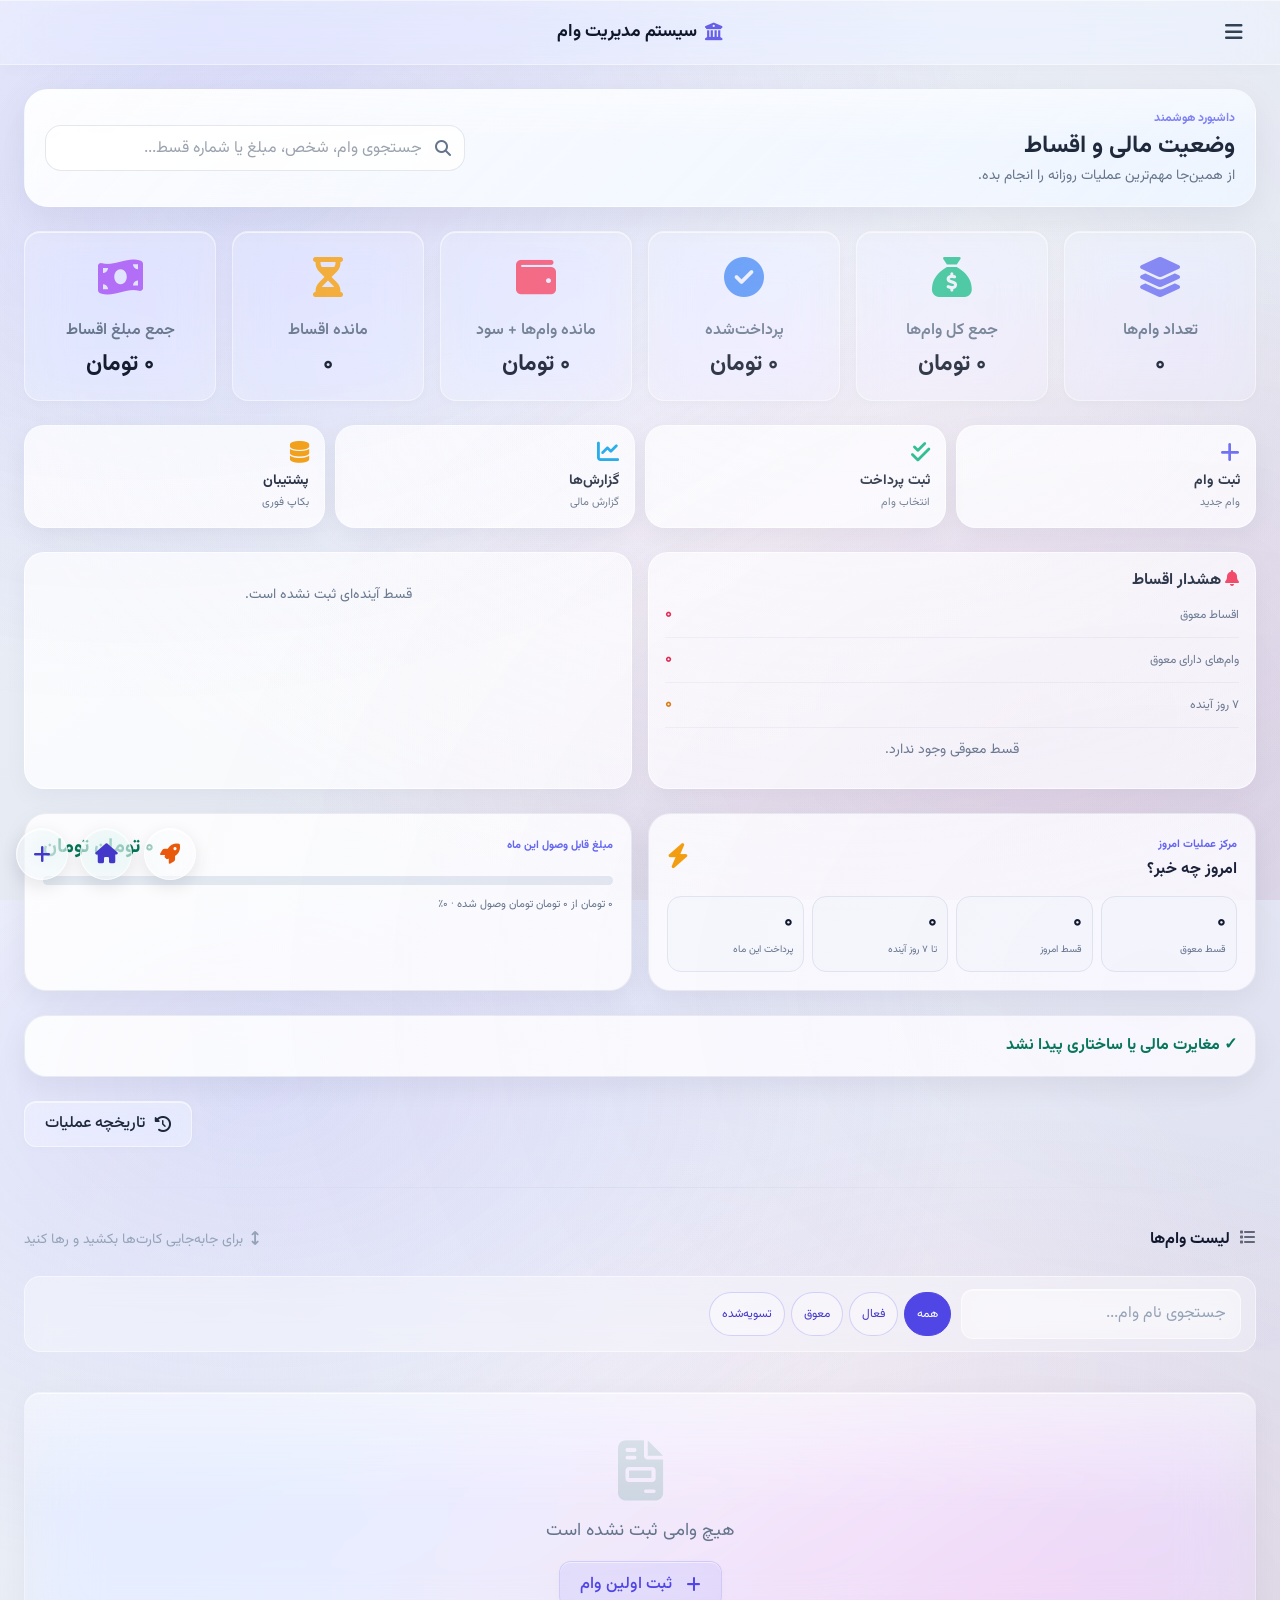
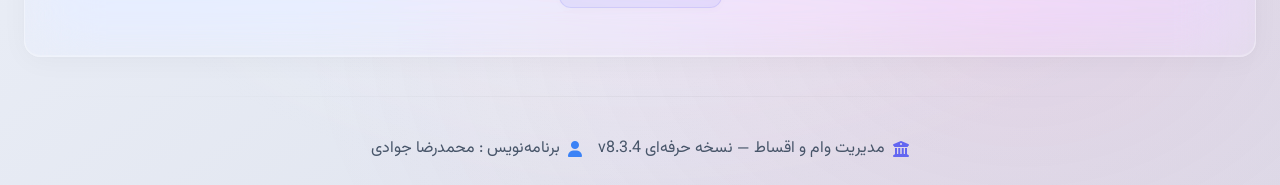
<file: index.html>
<!DOCTYPE html>
<html lang="fa" dir="rtl">
<head>
  <meta charset="UTF-8" />
  <meta name="viewport" content="width=device-width, initial-scale=1, viewport-fit=cover">
  <title>مدیریت وام و اقساط ورژن v8.3.4</title>
  
  <!-- PWA Meta Tags -->
  <meta name="theme-color" content="#4f46e5">
  <meta name="mobile-web-app-capable" content="yes">
  <meta name="apple-mobile-web-app-capable" content="yes">
  <meta name="apple-mobile-web-app-status-bar-style" content="black-translucent">
  <meta name="apple-mobile-web-app-title" content="مدیریت وام v8.3.4">
  <meta name="application-name" content="مدیریت وام و اقساط ورژن v8.3.4">
  <meta name="description" content="سیستم مدیریت وام و پرداخت اقساط - نسخه حرفه‌ای v8.3.4">
  <meta name="msapplication-TileColor" content="#4f46e5">
  <meta name="msapplication-TileImage" content="icons/icon-144.png">
  <link rel="manifest" href="manifest.json">
  <link rel="apple-touch-icon" href="icons/icon-192.png">
  <link rel="apple-touch-icon" sizes="152x152" href="icons/icon-152.png">
  <link rel="apple-touch-icon" sizes="180x180" href="icons/icon-192.png">
  <link rel="icon" type="image/png" sizes="192x192" href="icons/icon-192.png">
  <link rel="icon" type="image/png" sizes="512x512" href="icons/icon-512.png">
  
  <!-- Tailwind (local offline) -->
  <script src="js/tailwindcss.js"></script>
  <script>
    tailwind.config = {
      theme: {
        extend: {
          fontFamily: {
            vazir: ["Vazirmatn", "IRANSans", "Tahoma", "Arial"],
          },
          colors: {
            primary: {
              50: '#eef2ff', 100: '#e0e7ff', 200: '#c7d2fe', 300: '#a5b4fc',
              400: '#818cf8', 500: '#6366f1', 600: '#4f46e5', 700: '#4338ca',
              800: '#3730a3', 900: '#312e81'
            },
            accent: '#22c55e',
            danger: '#ef4444'
          },
          boxShadow: {
            soft: '0 8px 30px rgba(0,0,0,.08)'
          },
          keyframes: {
            fadeUp: { '0%': {opacity:0, transform:'translateY(12px)'}, '100%': {opacity:1, transform:'translateY(0)'} },
          },
          animation: {
            fadeUp: 'fadeUp .5s ease-out both',
          }
        }
      }
    }
  </script>

  <!-- Fonts & Icons & Charts (local offline) -->
  <link href="css/vazirmatn.css" rel="stylesheet">
  <link rel="stylesheet" href="css/all.min.css" />
  <link rel="stylesheet" href="css/app.css?v=v8.3.4">
  <script src="js/chart.umd.min.js"></script>
  <script src="js/chartjs-plugin-datalabels.min.js"></script>
  <script src="js/xlsx-js-style.min.js"></script>
</head>

<body
 class="gradient-bg text-slate-800">
  
  <!-- ====== Toast Notification (شیشه‌ای — بالای صفحه) ====== -->
  <div id="toast" class="hidden">
    <div class="toast-content">
      <i class="fa-solid fa-circle-check toast-icon"></i>
      <span class="toast-message" id="toast-message">پیام</span>
    </div>
  </div>

  <!-- ====== تأیید شیشه‌ای ====== -->

  <!-- Pay destination account modal -->
  <div id="pay-source-overlay" class="hidden" role="dialog" aria-modal="true" aria-labelledby="pay-source-title">
    <div id="pay-source-box">
      <div class="ps-title" id="pay-source-title">
        <i class="fa-solid fa-building-columns"></i>
        <span>اطلاعات پرداخت</span>
      </div>
      <div class="ps-body" id="pay-source-body"></div>
      <div class="ps-field">
        <label for="pay-dest-select">حساب / کارت مبدأ</label>
        <select id="pay-dest-select" class="ps-select" dir="rtl">
          <option value="">— انتخاب حساب ثبت‌شده —</option>
        </select>
        <small class="ps-hint">از حساب‌های ثبت‌شده در منوی «ثبت حساب» انتخاب کنید. در صورت نیاز می‌توانید دستی وارد کنید.</small>
      </div>
      <div class="ps-field">
        <label for="pay-source-input">یا ورود دستی شماره حساب / کارت مبدأ</label>
        <input type="text" id="pay-source-input" class="ba-number-input" inputmode="numeric" autocomplete="off" placeholder="6037-9911-2222-3333" dir="ltr" oninput="onBankNumberInput(event)" />
      </div>
      <div class="ps-actions">
        <button type="button" class="ps-cancel" id="pay-source-cancel">انصراف</button>
        <button type="button" class="ps-ok" id="pay-source-ok">ثبت پرداخت</button>
      </div>
    </div>
  </div>

  <!-- Bank Accounts management modal -->
  <div id="bank-accounts-modal" class="modal-overlay" onclick="if(event.target===this)closeBankAccountsModal()">
    <div class="modal-box" style="max-width:480px;">
      <h3><i class="fa-solid fa-credit-card me-2 text-indigo-500"></i>ثبت حساب / کارت</h3>
      <p class="text-sm" style="color:#64748b;margin-bottom:12px;">حساب‌ها و کارت‌هایی که هنگام پرداخت قسط به‌عنوان مبدأ پرداخت انتخاب می‌شوند.</p>
      <div id="bank-accounts-list" class="bank-accounts-list"></div>
      <div class="bank-account-form">
        <input type="hidden" id="ba-edit-id" value="" />
        <div class="ps-field">
          <label for="ba-title">عنوان حساب</label>
          <input type="text" id="ba-title" placeholder="مثال: کارت ملت شخصی" />
        </div>
        <div class="ps-field">
          <label for="ba-number">شماره کارت / حساب / شبا</label>
          <input type="text" id="ba-number" class="ba-number-input" dir="ltr" inputmode="numeric" autocomplete="off" placeholder="6037-9911-2222-3333" oninput="onBankNumberInput(event)" />
        </div>
        <div class="ps-field">
          <label for="ba-bank">بانک (اختیاری)</label>
          <input type="text" id="ba-bank" placeholder="مثال: ملت" />
        </div>
        <div class="ps-field">
          <label for="ba-type">نوع</label>
          <select id="ba-type" class="ps-select" onchange="onBankNumberInput({target:document.getElementById('ba-number')})">
            <option value="card">کارت</option>
            <option value="account">حساب</option>
            <option value="sheba">شبا</option>
          </select>
        </div>
        <div class="ps-actions" style="margin-top:8px;">
          <button type="button" class="ps-cancel" onclick="resetBankAccountForm()">پاک کردن</button>
          <button type="button" class="ps-ok" onclick="saveBankAccount()">ذخیره حساب</button>
        </div>
      </div>
      <div class="modal-actions" style="margin-top:12px;">
        <button class="btn-glass btn-glass-primary" onclick="closeBankAccountsModal()">بستن</button>
      </div>
    </div>
  </div>

  <div id="glass-confirm-overlay" class="hidden" role="dialog" aria-modal="true" aria-labelledby="glass-confirm-title">
    <div id="glass-confirm-box">
      <div class="gc-title" id="glass-confirm-title">
        <i class="fa-solid fa-circle-question"></i>
        <span id="glass-confirm-title-text">تأیید</span>
      </div>
      <div class="gc-body" id="glass-confirm-body"></div>
      <div class="gc-actions">
        <button type="button" class="gc-cancel" id="glass-confirm-cancel">انصراف</button>
        <button type="button" class="gc-ok" id="glass-confirm-ok">تأیید</button>
      </div>
    </div>
  </div>

  <!-- Quick Pay Loan Picker -->
  <div id="quick-pay-loan-overlay" class="quick-pay-loan-overlay hidden" onclick="if(event.target===this) closeQuickPayLoanPicker()">
    <div class="quick-pay-loan-box" role="dialog" aria-modal="true" aria-labelledby="quick-pay-loan-title">
      <div class="quick-pay-loan-header">
        <div><div class="text-xs text-indigo-500 font-bold">پرداخت سریع</div><h3 id="quick-pay-loan-title">انتخاب وام برای پرداخت</h3></div>
        <button type="button" class="loan-icon-picker-close" onclick="closeQuickPayLoanPicker()" aria-label="بستن"><i class="fa-solid fa-xmark"></i></button>
      </div>
      <div id="quick-pay-loan-list" class="quick-pay-loan-list"></div>
    </div>
  </div>

  <!-- ====== Notification Detail Modal ====== -->
  <div id="notif-detail-overlay" class="notif-detail-overlay hidden" onclick="if(event.target===this) closeNotifDetail()">
    <div class="notif-detail-box" id="notif-detail-box">
      <!-- content filled by JS -->
    </div>
  </div>

  <!-- Payment Receipt Modal -->
  <div id="payment-receipt-overlay" class="payment-receipt-overlay hidden" onclick="if(event.target===this) closePaymentReceipt()">
    <div class="payment-receipt-box" id="payment-receipt-box"></div>
  </div>

  <!-- Loan Icon Picker Modal -->
  <div id="loan-icon-picker-overlay" class="loan-icon-picker-overlay hidden" onclick="if(event.target===this) closeLoanIconPicker()">
    <div class="loan-icon-picker-box" role="dialog" aria-modal="true" aria-labelledby="loan-icon-picker-title">
      <div class="loan-icon-picker-header">
        <h3 id="loan-icon-picker-title"><i class="fa-solid fa-icons me-2"></i>انتخاب آیکون وام</h3>
        <button type="button" class="loan-icon-picker-close" onclick="closeLoanIconPicker()" aria-label="بستن">
          <i class="fa-solid fa-xmark"></i>
        </button>
      </div>
      <div class="loan-icon-picker-body">
        <p class="loan-icon-picker-hint">لوگوهای پیش‌فرض بانک‌های ایرانی</p>
        <div id="loan-icon-grid" class="loan-icon-grid">
          <!-- filled by JS -->
        </div>
        <div class="loan-icon-custom-row">
          <label class="btn-glass btn-glass-primary text-sm py-1.5 px-3 cursor-pointer">
            <i class="fa-solid fa-image me-1"></i>افزودن تصویر دلخواه
            <input type="file" id="loan-icon-custom-file" accept="image/*" hidden onchange="onCustomLoanIconSelected(event)" />
          </label>
          <button type="button" class="btn-glass text-sm py-1.5 px-3" onclick="selectLoanIcon('')">
            <i class="fa-solid fa-ban me-1"></i>بدون آیکون
          </button>
        </div>
      </div>
    </div>
  </div>

  <!-- Side Menu Overlay -->
  <div id="side-menu-overlay" class="side-menu-overlay" onclick="closeSideMenu()"></div>

  <!-- Side Menu -->
  <aside id="side-menu" class="side-menu" aria-hidden="true">
    <div class="side-menu-header">
      <div class="side-menu-brand">
        <span class="side-menu-logo"><i class="fa-solid fa-building-columns"></i></span>
        <div>
          <div class="side-menu-app-name">مدیریت وام</div>
          <div class="side-menu-app-sub">پنل هوشمند مدیریت</div>
        </div>
      </div>
      <button type="button" class="side-menu-close" onclick="closeSideMenu()" aria-label="بستن منو">
        <i class="fa-solid fa-xmark"></i>
      </button>
    </div>
    <nav class="side-menu-nav">
      <p class="side-menu-section">صفحات</p>
      <button type="button" class="nav-btn" data-page="register-loan" onclick="navigateTo('register-loan')">
        <i class="fa-solid fa-file-circle-plus"></i><span>ثبت وام</span>
      </button>
      <button type="button" class="nav-btn" data-page="edit-loan" onclick="navigateTo('edit-loan')">
        <i class="fa-solid fa-pen-to-square"></i><span>ویرایش وام</span>
      </button>
      <button type="button" class="nav-btn" data-page="manage-loans" onclick="navigateTo('manage-loans')">
        <i class="fa-solid fa-list-check"></i><span>مدیریت اقساط</span>
      </button>
      <button type="button" class="nav-btn" data-page="reports" onclick="navigateTo('reports')">
        <i class="fa-solid fa-chart-pie"></i><span>گزارش‌گیری</span>
      </button>
      <button type="button" class="nav-btn" data-page="payment-receipts" onclick="navigateTo('payment-receipts')">
        <i class="fa-solid fa-receipt"></i><span>رسیدهای پرداخت</span>
      </button>
      <button type="button" class="nav-btn" data-page="calendar" onclick="navigateTo('calendar')">
        <i class="fa-solid fa-calendar-days"></i><span>تقویم اقساط</span>
      </button>
      <button type="button" class="nav-btn" data-page="backup-delete" onclick="navigateTo('backup-delete')">
        <i class="fa-solid fa-database"></i><span>بکاپ و حذف</span>
      </button>

      <p class="side-menu-section">تنظیمات</p>
      <button type="button" class="nav-btn" onclick="toggleTheme()">
        <i class="fa-solid fa-moon" id="theme-icon"></i><span id="theme-label">تم تاریک</span>
      </button>
      <button type="button" class="nav-btn" onclick="openSettingsModal()">
        <i class="fa-solid fa-gear"></i><span>تنظیمات</span>
      </button>
      <button type="button" class="nav-btn" onclick="openBankAccountsModal()">
        <i class="fa-solid fa-credit-card"></i><span>ثبت حساب</span>
      </button>
      <button type="button" class="nav-btn" onclick="openAccountModal()">
        <i class="fa-solid fa-user-shield"></i><span>حساب من</span>
      </button>
      <button type="button" class="nav-btn" onclick="openUsersModal()">
        <i class="fa-solid fa-users"></i><span>کاربرها</span>
      </button>

      <button type="button" class="nav-btn nav-btn-exit" onclick="exitApp()">
        <i class="fa-solid fa-right-from-bracket"></i><span>خروج</span>
      </button>
    </nav>
  </aside>


  <!-- Login Screen -->
  <div id="login-screen" class="gradient-bg hidden">
    <div class="login-card">
      <div class="login-brand">
        <i class="fa-solid fa-building-columns"></i>
        <span>سیستم مدیریت وام</span>
      </div>

      <div class="login-avatar-wrap">
        <div class="login-avatar-ring">
          <img id="login-avatar-img" class="login-avatar-img" alt="آواتار" />
          <div id="login-avatar-fallback" class="login-avatar-fallback">
            <i class="fa-solid fa-user"></i>
          </div>
        </div>
        <button type="button" class="login-avatar-edit" onclick="document.getElementById('login-avatar-file').click()" title="انتخاب عکس از گالری">
          <i class="fa-solid fa-camera"></i>
        </button>
        <input type="file" id="login-avatar-file" accept="image/*" hidden onchange="onLoginAvatarSelected(event)" />
      </div>

      <div class="login-welcome" id="login-welcome-name">خوش آمدید</div>
      <div class="login-subtitle">برای ادامه وارد حساب خود شوید</div>

      <div class="login-field">
        <i class="fa-solid fa-user login-field-icon"></i>
        <select id="login-username" class="login-input" onchange="onLoginUserChange()"></select>
      </div>

      <div class="login-field">
        <i class="fa-solid fa-lock login-field-icon"></i>
        <input id="login-password" type="password" class="login-input" placeholder="رمز عبور" autocomplete="current-password" />
      </div>

      <button class="login-btn-primary" id="btn-fingerprint-login" onclick="loginWithFingerprint()" style="display:none;">
        <i class="fa-solid fa-fingerprint"></i>
        ورود با اثر انگشت
      </button>

      <button class="login-btn-primary" id="btn-password-login" onclick="doLogin()">
        <i class="fa-solid fa-right-to-bracket"></i>
        ورود با رمز
      </button>

      <button class="login-btn-exit" onclick="forceCloseApp()">
        <i class="fa-solid fa-power-off"></i>
        خروج از برنامه
      </button>
    </div>
  </div>


  <!-- Settings Modal -->
  <div id="settings-modal" class="modal-overlay" onclick="if(event.target===this)closeSettingsModal()">
    <div class="modal-box" style="max-width:420px;">
      <h3><i class="fa-solid fa-gear me-2 text-indigo-500"></i>تنظیمات برنامه</h3>
      <div class="settings-row">
        <label>واحد پول</label>
        <select id="set-currency" class="glass-select" style="max-width:140px;" onchange="saveAppSettings()">
          <option value="toman">تومان</option>
          <option value="rial">ریال</option>
        </select>
      </div>
      <div class="settings-row">
        <label>قفل خودکار (دقیقه)</label>
        <select id="set-autolock" class="glass-select" style="max-width:140px;" onchange="saveAppSettings()">
          <option value="0">غیرفعال</option>
          <option value="1">۱ دقیقه</option>
          <option value="3">۳ دقیقه</option>
          <option value="5">۵ دقیقه</option>
          <option value="10">۱۰ دقیقه</option>
          <option value="15">۱۵ دقیقه</option>
        </select>
      </div>
      <div class="settings-row">
        <label>اعلان‌های مرورگر</label>
        <button class="btn-glass text-sm" onclick="requestNotifPermission()">درخواست مجوز</button>
      </div>
      <div class="settings-row">
        <label>نمایش اعلان برای اقساط معوق</label>
        <input type="checkbox" id="set-notif-overdue" style="width:18px;height:18px;" onchange="saveAppSettings()" />
      </div>
      <div class="settings-row">
        <label>یادآوری تقویم گوشی<br><span style="font-size:11px;color:#94a3b8;font-weight:400">چند روز قبل از سررسید</span></label>
        <select id="set-calendar-alarm" class="glass-select" style="max-width:180px;" onchange="saveAppSettings()">
          <option value="0">همان روز ۲۰:۰۰</option>
          <option value="1">۱ روز قبل ۲۰:۰۰</option>
          <option value="2">۲ روز قبل ۲۰:۰۰</option>
          <option value="3">۳ روز قبل ۲۰:۰۰</option>
          <option value="5">۵ روز قبل ۲۰:۰۰</option>
          <option value="7">۷ روز قبل ۲۰:۰۰</option>
        </select>
      </div>
      <div class="settings-row">
        <label>افزودن به تقویم گوشی</label>
        <button class="btn-glass text-sm" onclick="exportCalendarToPhone()"><i class="fa-solid fa-mobile-screen-button me-1"></i>دانلود فایل تقویم</button>
      </div>
      <div class="settings-row">
        <label>کارت‌های فشرده (موبایل)</label>
        <input type="checkbox" id="set-compact" style="width:18px;height:18px;" onchange="saveAppSettings()" />
      </div>
      <p class="text-sm" style="color:#94a3b8;margin-top:8px;">قفل خودکار بعد از عدم فعالیت، صفحه ورود را نمایش می‌دهد.</p>
      <div class="modal-actions">
        <button class="btn-glass btn-glass-primary" onclick="closeSettingsModal()">بستن</button>
      </div>
    </div>
  </div>

  <!-- Account Modal (single user edit/add) -->
  <div id="account-modal" class="modal-overlay" onclick="if(event.target===this)closeAccountModal()">
    <div class="modal-box">
      <h3 id="account-modal-title"><i class="fa-solid fa-user-shield me-2 text-indigo-500"></i>حساب کاربری</h3>
      <input type="hidden" id="acc-user-id" value="" />
      <div class="login-avatar-wrap" style="margin: 8px auto 16px;">
        <div class="login-avatar-ring" style="width:96px;height:96px;">
          <img id="acc-avatar-img" class="login-avatar-img" alt="آواتار" />
          <div id="acc-avatar-fallback" class="login-avatar-fallback"><i class="fa-solid fa-user"></i></div>
        </div>
        <button type="button" class="login-avatar-edit" onclick="document.getElementById('acc-avatar-file').click()" title="انتخاب عکس">
          <i class="fa-solid fa-camera"></i>
        </button>
        <input type="file" id="acc-avatar-file" accept="image/*" hidden onchange="onAccountAvatarSelected(event)" />
      </div>
      <input type="hidden" id="acc-avatar-data" value="" />
      <label>نام کاربری
        <input id="acc-username" type="text" class="glass-input" placeholder="مثلاً: مدیر" />
      </label>
      <label>رمز عبور جدید
        <input id="acc-password" type="password" class="glass-input" placeholder="حداقل ۴ کاراکتر" autocomplete="new-password" />
      </label>
      <label>تکرار رمز عبور
        <input id="acc-password2" type="password" class="glass-input" placeholder="تکرار رمز" autocomplete="new-password" />
      </label>
      <label style="display:flex;align-items:center;gap:10px;flex-direction:row;">
        <input id="acc-fingerprint" type="checkbox" style="width:18px;height:18px;" />
        <span>فعال‌سازی ورود با اثر انگشت / بیومتریک</span>
      </label>
      <p id="webauthn-status" class="text-sm" style="color:#94a3b8;margin-top:4px;"></p>
      <p class="text-sm" style="color:#94a3b8;margin-top:4px;">برای کاربر جدید وارد کردن رمز الزامی است.</p>
      <div class="modal-actions">
        <button class="btn-glass btn-glass-primary" onclick="saveAccountSettings()">
          <i class="fa-solid fa-floppy-disk me-1"></i>ذخیره
        </button>
        <button class="btn-glass" onclick="closeAccountModal()">انصراف</button>
        <button class="btn-glass btn-glass-danger" id="btn-delete-account" onclick="deleteCurrentEditingUser()">
          <i class="fa-solid fa-trash me-1"></i>حذف
        </button>
      </div>
    </div>
  </div>

  <!-- Users Management Modal -->
  <div id="users-modal" class="modal-overlay" onclick="if(event.target===this)closeUsersModal()">
    <div class="modal-box" style="max-width:480px;">
      <h3><i class="fa-solid fa-users me-2 text-indigo-500"></i>مدیریت کاربرها</h3>
      <div id="users-list" class="space-y-2 mb-4" style="max-height:45vh;overflow-y:auto;"></div>
      <div class="modal-actions">
        <button class="btn-glass btn-glass-primary" onclick="openAccountModal(null)">
          <i class="fa-solid fa-user-plus me-1"></i>افزودن کاربر
        </button>
        <button class="btn-glass" onclick="closeUsersModal()">بستن</button>
      </div>
    </div>
  </div>

  <!-- App Bar -->
</div>

  <div id="sw-update-banner" role="status">
    <span>نسخه جدید برنامه آماده است</span>
    <button type="button" onclick="applySwUpdate()">بروزرسانی</button>
  </div>
  <div class="fab-stack" id="fab-stack">
    <button type="button" class="fab-glass" id="fab-quick-pay" onclick="quickPayFab()" title="ثبت وام جدید" aria-label="ثبت وام جدید">
      <i class="fa-solid fa-plus"></i>
    </button>
    <button type="button" class="fab-glass" id="fab-home" onclick="goHomeFab()" title="داشبورد" aria-label="داشبورد">
      <i class="fa-solid fa-house"></i>
    </button>
    <button type="button" class="fab-glass" id="fab-boost" onclick="boostAppSpeed()" title="افزایش سرعت (پاک‌سازی کش)" aria-label="افزایش سرعت">
      <i class="fa-solid fa-rocket"></i>
    </button>
  </div>
  <header class="app-header w-full sticky top-0 z-40">
    <div class="max-w-7xl mx-auto px-3 sm:px-4 md:px-6 py-2">
      <div class="app-header-bar">
        <div class="app-header-spacer" aria-hidden="true"></div>
        <div class="app-header-title">
          <i class="fa-solid fa-building-columns"></i>
          <span>سیستم مدیریت وام</span>
        </div>
        <div class="header-actions">
          <button type="button" id="menu-toggle" class="menu-toggle" onclick="toggleSideMenu()" aria-label="باز کردن منو">
            <i class="fa-solid fa-bars"></i>
          </button>
        </div>
      </div>
    </div>
  </header>
  <main class="max-w-7xl mx-auto px-4 md:px-6 py-6 grid gap-6">
    <!-- Dashboard -->
    <section id="dashboard" class="grid gap-6">
      <div class="pro-dashboard-head glass-card rounded-3xl p-4 md:p-5">
        <div class="flex flex-col lg:flex-row gap-4 lg:items-center lg:justify-between">
          <div class="flex-1">
            <div class="text-xs text-indigo-500 font-bold mb-1">داشبورد هوشمند</div>
            <h2 class="text-xl md:text-2xl font-black text-slate-800">وضعیت مالی و اقساط</h2>
            <p class="text-xs md:text-sm text-slate-500 mt-1">از همین‌جا مهم‌ترین عملیات روزانه را انجام بده.</p>
          </div>
          <div class="global-search-wrap">
            <i class="fa-solid fa-magnifying-glass"></i>
            <input id="global-search" type="search" placeholder="جستجوی وام، شخص، مبلغ یا شماره قسط..." oninput="renderGlobalSearch()" autocomplete="off" />
          </div>
        </div>
      </div>

      <!-- KPIs — بالای صفحه داشبورد -->
      <div class="grid grid-cols-2 md:grid-cols-3 lg:grid-cols-6 gap-4">
        <div class="kpi-card">
          <div class="kpi-icon text-indigo-500"><i class="fa-solid fa-layer-group"></i></div>
          <div class="kpi-label">تعداد وام‌ها</div>
          <div class="kpi-value" id="kpi-total-loans">0</div>
        </div>
        <div class="kpi-card">
          <div class="kpi-icon text-emerald-500"><i class="fa-solid fa-sack-dollar"></i></div>
          <div class="kpi-label">جمع کل وام‌ها</div>
          <div class="kpi-value" id="kpi-sum-amount">0</div>
        </div>
        <div class="kpi-card">
          <div class="kpi-icon text-blue-500"><i class="fa-solid fa-circle-check"></i></div>
          <div class="kpi-label">پرداخت‌شده</div>
          <div class="kpi-value" id="kpi-paid">0</div>
        </div>
        <div class="kpi-card">
          <div class="kpi-icon text-rose-500"><i class="fa-solid fa-wallet"></i></div>
          <div class="kpi-label">مانده وام‌ها + سود</div>
          <div class="kpi-value" id="kpi-remaining">0</div>
        </div>
        <div class="kpi-card">
          <div class="kpi-icon text-amber-500"><i class="fa-solid fa-hourglass-half"></i></div>
          <div class="kpi-label">مانده اقساط</div>
          <div class="kpi-value" id="kpi-remaining-count">0</div>
        </div>
        <div class="kpi-card">
          <div class="kpi-icon text-purple-500"><i class="fa-solid fa-money-bill-wave"></i></div>
          <div class="kpi-label">جمع مبلغ اقساط</div>
          <div class="kpi-value" id="kpi-total-installments">0</div>
        </div>
      </div>

      <div id="global-search-results" class="hidden glass-card rounded-2xl p-3"></div>

      <div class="quick-actions-grid">
        <button class="quick-action qa-primary" onclick="showPage('register-loan')"><i class="fa-solid fa-plus"></i><span>ثبت وام</span><small>وام جدید</small></button>
        <button class="quick-action qa-success" onclick="quickPayNextGlobal()"><i class="fa-solid fa-check-double"></i><span>ثبت پرداخت</span><small>انتخاب وام</small></button>
        <button class="quick-action qa-info" onclick="showPage('reports')"><i class="fa-solid fa-chart-line"></i><span>گزارش‌ها</span><small>گزارش مالی</small></button>
        <button class="quick-action qa-warn" onclick="showPage('backup-delete')"><i class="fa-solid fa-database"></i><span>پشتیبان</span><small>بکاپ فوری</small></button>
      </div>

      <div class="grid grid-cols-1 lg:grid-cols-2 gap-4">
        <div class="smart-alert-card" id="dashboard-alerts"></div>
        <div class="smart-alert-card" id="dashboard-next-payment"></div>
      </div>
      
      <div class="grid grid-cols-1 lg:grid-cols-2 gap-4">
        <div id="v8-today-center" class="v8-card"></div>
        <div id="v8-liquidity" class="v8-card"></div>
      </div>
      <div id="v8-integrity" class="v8-card"></div>
      <div class="flex justify-end"><button class="btn-glass" onclick="openV8History()"><i class="fa-solid fa-clock-rotate-left me-1"></i>تاریخچه عملیات</button></div>

      <div class="glass-divider"></div>
      
      <div class="flex items-center justify-between flex-wrap gap-2">
        <h3 class="page-title">
          <i class="fa-solid fa-list"></i>لیست وام‌ها
        </h3>
        <span class="text-glass-light text-sm">
          <i class="fa-solid fa-arrows-up-down me-1"></i>
          برای جابه‌جایی کارت‌ها بکشید و رها کنید
        </span>
      </div>
      

      <div class="dash-toolbar" id="dash-toolbar">
        <input type="search" id="dash-search" class="glass-input" placeholder="جستجوی نام وام..." oninput="debouncedRenderLoanCards()" />
        <div class="dash-filter-btns">
          <button type="button" class="dash-filter-btn active" data-filter="all" onclick="setDashFilter('all')">همه</button>
          <button type="button" class="dash-filter-btn" data-filter="active" onclick="setDashFilter('active')">فعال</button>
          <button type="button" class="dash-filter-btn" data-filter="overdue" onclick="setDashFilter('overdue')">معوق</button>
          <button type="button" class="dash-filter-btn" data-filter="done" onclick="setDashFilter('done')">تسویه‌شده</button>
        </div>
      </div>

      <!-- کارت‌های نمایش وام‌ها با قابلیت Drag & Drop -->
      <div id="loans-cards-container" class="grid grid-cols-1 md:grid-cols-2 lg:grid-cols-3 gap-6">
        <!-- کارت‌های وام به صورت داینامیک در اینجا نمایش داده می‌شوند -->
      </div>
      
      <div class="glass-divider"></div>
      
      <div class="flex flex-wrap items-center justify-center gap-4 text-glass">
        <div class="flex items-center gap-2">
          <i class="fa-solid fa-building-columns text-indigo-500"></i>
          <span>مدیریت وام و اقساط — نسخه حرفه‌ای v8.3.4</span>
        </div>
        <div class="flex items-center gap-2">
          <i class="fa-solid fa-user text-blue-500"></i>
          <span>برنامه‌نویس : محمدرضا جوادی</span>
        </div>
      </div>
    </section>

    <!-- Register Loan -->
    <section id="register-loan" class="hidden grid gap-6">
      <!-- ماشین‌حساب اقساط (مشابه باحساب) — فشرده -->
      <div class="glass rounded-2xl p-4 border border-white/30">
        <div class="flex items-center justify-between gap-2 mb-3">
          <h2 class="page-title text-lg mb-0"><i class="fa-solid fa-calculator"></i>محاسبه اقساط وام</h2>
        </div>
        <div class="grid grid-cols-2 sm:grid-cols-3 lg:grid-cols-5 gap-2 sm:gap-3">
          <label class="grid gap-0.5 text-glass-light text-xs sm:text-sm">نوع محاسبه
            <select id="calc-loan-type" class="glass-select text-sm py-1.5">
              <option value="bank">بانکی (اقساط مساوی)</option>
              <option value="qarz">قرض‌الحسنه</option>
            </select>
          </label>
          <label class="grid gap-0.5 text-glass-light text-xs sm:text-sm" id="calc-amount-label">مبلغ وام (تومان)
            <input id="calc-amount" type="text" inputmode="numeric" class="glass-input text-sm py-1.5" oninput="formatNumber(this)" placeholder="۱۰۰٬۰۰۰٬۰۰۰" />
          </label>
          <label class="grid gap-0.5 text-glass-light text-xs sm:text-sm" id="calc-rate-label">نرخ (٪)
            <input id="calc-rate" type="text" inputmode="decimal" class="glass-input text-sm py-1.5" oninput="formatRateInput(this)" placeholder="۱۸" />
          </label>
          <label class="grid gap-0.5 text-glass-light text-xs sm:text-sm">تعداد اقساط
            <input id="calc-count" type="text" inputmode="numeric" class="glass-input text-sm py-1.5" oninput="formatCountInput(this)" placeholder="۳۶" />
          </label>
          <label class="grid gap-0.5 text-glass-light text-xs sm:text-sm">فاصله
            <select id="calc-interval" class="glass-select text-sm py-1.5">
              <option value="1">ماهانه</option>
              <option value="3">سه‌ماهه</option>
              <option value="6">شش‌ماهه</option>
              <option value="12">سالانه</option>
            </select>
          </label>
        </div>
        <div class="flex flex-wrap gap-2 mt-3">
          <button type="button" class="btn-glass btn-glass-primary text-sm py-1.5 px-3" onclick="runLoanCalculator()">
            <i class="fa-solid fa-calculator me-1"></i>محاسبه
          </button>
        </div>
        <div id="calc-result-box" class="hidden mt-3 rounded-xl p-3 border border-indigo-200/50 bg-indigo-50/40">
          <div class="grid grid-cols-3 gap-2 text-xs sm:text-sm">
            <div>
              <div class="text-glass-light">مبلغ هر قسط</div>
              <div class="text-base sm:text-lg font-bold text-indigo-700" id="calc-out-installment">—</div>
            </div>
            <div>
              <div class="text-glass-light">جمع پرداختی</div>
              <div class="font-semibold text-slate-800" id="calc-out-total">—</div>
            </div>
            <div>
              <div class="text-glass-light" id="calc-out-extra-label">جمع سود / کارمزد</div>
              <div class="font-semibold text-rose-600" id="calc-out-extra">—</div>
            </div>
          </div>
          <p class="text-xs text-glass-light mt-2" id="calc-out-hint"></p>
          <div class="flex flex-wrap gap-2 mt-3">
            <button type="button" class="btn-glass btn-glass-success text-sm py-1.5 px-3" onclick="applyCalcToRegisterForm()">
              <i class="fa-solid fa-check me-1"></i>تأیید و انتقال به فرم ثبت
            </button>
            <button type="button" class="btn-glass text-sm py-1.5 px-3" onclick="clearLoanCalculator()">
              <i class="fa-solid fa-eraser me-1"></i>پاک کردن
            </button>
          </div>
        </div>
      </div>

      <div class="glass rounded-2xl p-4 border border-white/30">
        <h2 class="page-title text-lg mb-3"><i class="fa-solid fa-file-circle-plus"></i>ثبت وام</h2>
        <div class="grid grid-cols-2 sm:grid-cols-3 lg:grid-cols-5 gap-2 sm:gap-3">
          <label class="grid gap-0.5 text-glass-light text-xs sm:text-sm">نام وام
            <input id="loan-name" type="text" class="glass-input text-sm py-1.5" placeholder="وام مسکن" />
          </label>
          <label class="grid gap-0.5 text-glass-light text-xs sm:text-sm" id="loan-amount-label">مبلغ کل وام (تومان)
            <input id="loan-amount" type="text" inputmode="numeric" class="glass-input text-sm py-1.5" oninput="formatNumber(this)" placeholder="۱٬۲۰۰٬۰۰۰٬۰۰۰" />
          </label>
          <label class="grid gap-0.5 text-glass-light text-xs sm:text-sm" id="installment-amount-label">مبلغ هر قسط (تومان)
            <input id="installment-amount" type="text" inputmode="numeric" class="glass-input text-sm py-1.5" oninput="formatNumber(this)" placeholder="۲۵٬۰۰۰٬۰۰۰" />
          </label>
          <label class="grid gap-0.5 text-glass-light text-xs sm:text-sm">تعداد اقساط
            <input id="installment-count" type="text" inputmode="numeric" class="glass-input text-sm py-1.5" oninput="formatCountInput(this)" placeholder="۴۸" />
          </label>
          <label class="grid gap-0.5 text-glass-light text-xs sm:text-sm">تاریخ شروع
            <div class="date-input-wrap">
              <input id="start-date" type="text" class="glass-input text-sm py-1.5" placeholder="۰۱/۰۱/۱۴۰۵" autocomplete="off" />
              <button type="button" class="date-picker-btn" id="start-date-btn" title="انتخاب تاریخ" aria-label="باز کردن تقویم شمسی">
                <i class="fa-solid fa-calendar-days"></i>
              </button>
            </div>
          </label>
          <div class="loan-icon-inline-field">
            <div class="text-glass-light text-xs sm:text-sm loan-icon-form-label">آیکون وام</div>
            <div class="loan-icon-form-controls">
              <button type="button" id="loan-icon-btn" class="loan-icon-picker-btn" onclick="openCreateLoanIconPicker()" title="انتخاب آیکون">
                <span id="loan-icon-preview" class="loan-icon-preview">
                  <i class="fa-solid fa-building-columns"></i>
                </span>
                <span class="text-xs">انتخاب</span>
              </button>
              <button type="button" class="btn-glass text-xs py-1 px-2" onclick="clearCreateLoanIcon()" title="حذف آیکون">
                <i class="fa-solid fa-trash text-rose-500"></i>
              </button>
              <input type="hidden" id="loan-icon-value" value="" />
            </div>
          </div>
        </div>
        <div class="flex flex-wrap gap-2 mt-3">
          <button class="btn-glass btn-glass-success text-sm py-1.5 px-3" onclick="createAndSaveLoan()">
            <i class="fa-solid fa-floppy-disk me-1"></i>ساخت جدول و ثبت وام
          </button>
        </div>
        <div class="mt-3 table-glass">
          <table class="w-full text-sm">
            <thead class="table-glass-header sticky-th">
              <tr>
                <th class="p-2 text-center">شماره قسط</th>
                <th class="p-2 text-center">تاریخ قسط</th>
                <th class="p-2 text-center" id="installment-pay-header">پرداخت (تومان)</th>
              </tr>
            </thead>
            <tbody id="installment-table-body"></tbody>
          </table>
        </div>
      </div>
    </section>

    <!-- Edit Loan -->
    <section id="edit-loan" class="hidden grid gap-6">
      <div class="glass rounded-2xl p-4 border border-white/30">
        <h2 class="page-title text-lg mb-3"><i class="fa-solid fa-pen-to-square"></i>ویرایش وام</h2>
        <div class="mb-4">
          <label class="grid gap-0.5 text-glass-light text-xs sm:text-sm">انتخاب وام
            <select id="edit-loan-select" class="glass-select text-sm py-1.5" onchange="loadLoanForEdit()">
              <option value="">-- انتخاب وام --</option>
            </select>
          </label>
        </div>
        <div id="edit-loan-form" class="hidden">
          <div class="grid grid-cols-2 sm:grid-cols-3 lg:grid-cols-5 gap-2 sm:gap-3">
            <label class="grid gap-0.5 text-glass-light text-xs sm:text-sm">نام وام
              <input id="edit-loan-name" type="text" class="glass-input text-sm py-1.5" placeholder="وام مسکن" />
            </label>
            <label class="grid gap-0.5 text-glass-light text-xs sm:text-sm">طرف حساب
              <input id="edit-loan-party" type="text" class="glass-input text-sm py-1.5" placeholder="نام شخص / مشتری" />
            </label>
            <label class="grid gap-0.5 text-glass-light text-xs sm:text-sm">مبلغ کل وام (تومان)
              <input id="edit-loan-amount" type="text" inputmode="numeric" class="glass-input text-sm py-1.5" oninput="formatNumber(this)" placeholder="۱٬۲۰۰٬۰۰۰٬۰۰۰" />
            </label>
            <label class="grid gap-0.5 text-glass-light text-xs sm:text-sm">مبلغ هر قسط (تومان)
              <input id="edit-installment-amount" type="text" inputmode="numeric" class="glass-input text-sm py-1.5" oninput="formatNumber(this)" placeholder="۲۵٬۰۰۰٬۰۰۰" />
            </label>
            <label class="grid gap-0.5 text-glass-light text-xs sm:text-sm">تعداد اقساط
              <input id="edit-installment-count" type="text" inputmode="numeric" class="glass-input text-sm py-1.5" oninput="formatCountInput(this)" placeholder="۴۸" />
            </label>
            <label class="grid gap-0.5 text-glass-light text-xs sm:text-sm">تاریخ شروع
              <div class="date-input-wrap">
                <input id="edit-start-date" type="text" class="glass-input text-sm py-1.5" placeholder="۰۱/۰۱/۱۴۰۵" autocomplete="off" />
                <button type="button" class="date-picker-btn" id="edit-start-date-btn" title="انتخاب تاریخ" aria-label="باز کردن تقویم شمسی">
                  <i class="fa-solid fa-calendar-days"></i>
                </button>
              </div>
            </label>
          </div>

          <!-- آیکون وام -->
          <div class="loan-icon-form-row mt-4">
            <div class="text-glass-light text-xs sm:text-sm loan-icon-form-label">آیکون وام:</div>
            <div class="loan-icon-form-controls">
            <button type="button" id="edit-loan-icon-btn" class="loan-icon-picker-btn" onclick="openLoanIconPicker()" title="انتخاب آیکون">
              <span id="edit-loan-icon-preview" class="loan-icon-preview">
                <i class="fa-solid fa-building-columns"></i>
              </span>
              <span class="text-xs">انتخاب آیکون</span>
            </button>
            <button type="button" class="btn-glass text-xs py-1 px-2" onclick="clearLoanIcon()" title="حذف آیکون">
              <i class="fa-solid fa-trash text-rose-500"></i>
            </button>
            <input type="hidden" id="edit-loan-icon-value" value="" />
            </div>
          </div>

          <div class="flex flex-wrap gap-2 mt-4">
            <button type="button" class="btn-glass btn-glass-success text-sm py-1.5 px-3" onclick="saveLoanEdit()">
              <i class="fa-solid fa-floppy-disk me-1"></i>ذخیره تغییرات
            </button>
            <button type="button" class="btn-glass text-sm py-1.5 px-3" onclick="resetEditLoanForm()">
              <i class="fa-solid fa-eraser me-1"></i>انصراف
            </button>
          </div>
          <p class="text-glass-light text-xs mt-3">
            <i class="fa-solid fa-circle-info text-indigo-500 me-1"></i>
            تغییر مبلغ یا تعداد اقساط، جدول اقساط را بازنویسی نمی‌کند. برای بازسازی اقساط از بخش ثبت وام استفاده کنید.
          </p>
        </div>
        <div id="edit-loan-empty" class="text-center py-8 text-glass-light">
          <i class="fa-solid fa-hand-pointer text-3xl mb-2 opacity-50"></i>
          <p>یک وام را از لیست بالا انتخاب کنید</p>
        </div>
      </div>
    </section>

    <!-- Manage Installments -->
    <section id="manage-loans" class="hidden">
      <div class="glass rounded-2xl border border-white/30">
        <div class="flex items-center justify-between mb-3 flex-wrap gap-2">
          <h2 class="page-title text-lg sm:text-xl"><i class="fa-solid fa-list-check"></i>مدیریت اقساط</h2>
        </div>
        <div class="manage-controls">
          <div class="manage-controls-row">
            <select id="manage-loan-select" class="glass-select" onchange="loadLoanForManagement()">
              <option value="">-- انتخاب وام --</option>
            </select>
            <input id="manage-filter" type="text" placeholder="جستجو شماره یا تاریخ" class="glass-input" oninput="debouncedUpdateManageInstallmentTable()" />
          </div>
          <div class="manage-controls-row">
            <input type="text" inputmode="numeric" id="batch-pay-start" class="glass-input" style="flex:0 0 90px;max-width:90px;" oninput="formatCountInput(this)" placeholder="شروع از" />
            <input type="text" inputmode="numeric" id="batch-pay-count" class="glass-input" style="flex:0 0 80px;max-width:80px;" oninput="formatCountInput(this)" placeholder="تعداد" />
            <button class="btn-glass btn-glass-success" onclick="batchPayInstallments()">
              <i class="fa-solid fa-bolt me-1"></i>ثبت گروهی
            </button>
            <button class="btn-glass" style="background:rgba(239,68,68,0.12);color:#dc2626;" onclick="payAllOverdue()">
              <i class="fa-solid fa-triangle-exclamation me-1"></i>پرداخت همه معوق‌ها
            </button>
            <button class="btn-glass btn-glass-primary" onclick="saveManage()">
              <i class="fa-solid fa-floppy-disk me-1"></i>ذخیره
            </button>
          </div>
        </div>
        
        <!-- لیست کارت‌ها (موبایل) -->
        <div id="manage-installments-list"></div>
        
        <!-- جدول (دسکتاپ) -->
        <div class="table-container">
          <div class="table-glass">
            <table class="w-full text-sm">
              <thead class="table-glass-header sticky-th">
                <tr>
                  <th class="p-3 text-right">#</th>
                  <th class="p-3 text-right">تاریخ</th>
                  <th class="p-3 text-right">مبلغ</th>
                  <th class="p-3 text-right">وضعیت</th>
                  <th class="p-3 text-right">عملیات</th>
                </tr>
              </thead>
              <tbody id="manage-installment-table-body"></tbody>
            </table>
          </div>
        </div>
        
        <p class="text-glass-light text-sm mt-3">
          <i class="fa-solid fa-circle-info me-1"></i>
          راهنما: قسط سررسیدشده و پرداخت‌نشده با پس‌زمینه چشمک‌زن نمایش داده می‌شود.
        </p>
      </div>
    </section>

    <!-- Calendar -->
    <section id="calendar" class="hidden grid gap-6">
      <div class="glass rounded-2xl p-4 border border-white/30">
        <div class="flex flex-wrap items-center justify-between gap-3 mb-4">
          <div><h2 class="page-title text-lg"><i class="fa-solid fa-calendar-days"></i>تقویم اقساط</h2><p class="text-xs text-slate-500 mt-1">روی هر روز بزن تا اقساط همان روز را ببینی.</p></div>
          <div class="calendar-nav"><button class="btn-glass" onclick="changeCalendarMonth(-1)"><i class="fa-solid fa-chevron-right"></i></button><strong id="calendar-month-title">—</strong><button class="btn-glass" onclick="changeCalendarMonth(1)"><i class="fa-solid fa-chevron-left"></i></button></div>
        </div>
        <div class="calendar-export-bar mb-4">
          <div class="calendar-export-title"><i class="fa-solid fa-bell me-1 text-amber-500"></i>یادآوری تقویم (ساعت ۲۰:۰۰)</div>
          <div class="calendar-export-controls">
            <label class="calendar-export-label" for="calendar-alarm-days">چند روز قبل؟</label>
            <select id="calendar-alarm-days" class="glass-select calendar-alarm-select" onchange="onCalendarAlarmChange()">
              <option value="0" selected>همان روز ساعت ۲۰:۰۰</option>
              <option value="1">۱ روز قبل ساعت ۲۰:۰۰</option>
              <option value="2">۲ روز قبل ساعت ۲۰:۰۰</option>
              <option value="3">۳ روز قبل ساعت ۲۰:۰۰</option>
              <option value="5">۵ روز قبل ساعت ۲۰:۰۰</option>
              <option value="7">۷ روز قبل ساعت ۲۰:۰۰</option>
            </select>
            <button type="button" class="btn-glass btn-glass-primary text-sm" onclick="exportCalendarToPhone()" title="دانلود فایل .ics برای تقویم گوشی">
              <i class="fa-solid fa-mobile-screen-button me-1"></i>افزودن به تقویم گوشی
            </button>
          </div>
          <p class="calendar-export-hint">هر قسط ساعت ۲۰:۰۰ ثبت می‌شود. فایل .ics با Google Calendar، تقویم سامسونگ و تقویم ویندوز سازگار است.</p>
        </div>
        <div id="calendar-grid" class="calendar-grid"></div>
        <div id="calendar-day-list" class="mt-4"></div>
      </div>
    </section>

    <!-- Reports -->
    <section id="reports" class="hidden grid gap-6">
      <div class="glass rounded-2xl p-4 md:p-6 border border-white/30">
        <h2 class="page-title text-xl mb-4"><i class="fa-solid fa-chart-pie"></i>گزارش‌گیری</h2>

        <!-- انتخاب وام -->
        <div class="mb-4">
          <label class="text-glass-light text-sm mb-1 block">انتخاب وام</label>
          <select id="report-loan-select" class="glass-select w-full" onchange="showLoanReport()">
            <option value="">-- انتخاب وام --</option>
          </select>
        </div>

        <!-- دکمه‌های عملیات وام -->
        <div class="grid grid-cols-2 sm:grid-cols-4 gap-2 mb-3">
          <button class="btn-glass text-sm justify-center" onclick="printRepayment()">
            <i class="fa-solid fa-print me-1"></i>چاپ
          </button>
          <button class="btn-glass text-sm justify-center" onclick="exportLoanPDF()" style="background:rgba(239,68,68,0.1);color:#dc2626;">
            <i class="fa-solid fa-file-pdf me-1"></i>PDF
          </button>
          <button class="btn-glass btn-glass-success text-sm justify-center" onclick="exportLoanExcel()">
            <i class="fa-solid fa-file-excel me-1"></i>اکسل
          </button>
          <button class="btn-glass btn-glass-primary text-sm justify-center" onclick="shareLoanReport()">
            <i class="fa-solid fa-share-nodes me-1"></i>اشتراک
          </button>
        </div>

        <!-- دکمه‌های گزارش کلی -->
        <div class="grid grid-cols-1 sm:grid-cols-3 gap-2 mb-5">
          <button class="btn-glass text-sm justify-center" onclick="printAllLoansReport()">
            <i class="fa-solid fa-print me-1"></i>چاپ وضعیت
          </button>
          <button class="btn-glass text-sm justify-center" onclick="exportAllLoansPDF()" style="background:rgba(239,68,68,0.1);color:#dc2626;">
            <i class="fa-solid fa-file-pdf me-1"></i>PDF کل
          </button>
          <button class="btn-glass btn-glass-success text-sm justify-center" onclick="exportAllLoansExcel()">
            <i class="fa-solid fa-file-excel me-1"></i>اکسل کل
          </button>
          <button class="btn-glass btn-glass-primary text-sm justify-center" onclick="showAllLoansReport()">
            <i class="fa-solid fa-table me-1"></i>گزارش کل
          </button>
        </div>
        
        <!-- گزارش وام انتخاب شده -->
        <div class="report-analytics-card glass-card rounded-2xl p-4 mb-4">
          <div class="flex items-center justify-between gap-2 mb-3"><div><h3 class="font-black text-slate-800">خلاصه مالی</h3><p class="text-xs text-slate-500">نمای کلی عملکرد بازپرداخت</p></div><i class="fa-solid fa-chart-simple text-indigo-500 text-xl"></i></div>
          <div class="detail-stat-grid">
            <div class="detail-stat"><small>کل وام‌ها</small><strong id="report-kpi-loans">۰</strong></div>
            <div class="detail-stat"><small>پرداخت‌شده</small><strong id="report-kpi-paid">۰</strong></div>
            <div class="detail-stat"><small>مانده</small><strong id="report-kpi-remain">۰</strong></div>
            <div class="detail-stat"><small>معوق</small><strong id="report-kpi-overdue">۰</strong></div>
          </div>
        </div>

        <div id="loan-report" class="hidden ">
          <h3 class="page-title text-lg mb-3"><i class="fa-solid fa-chart-simple"></i>گزارش وام انتخاب شده</h3>
          <div class="grid grid-cols-1 sm:grid-cols-2 md:grid-cols-3 gap-3 glass p-4 rounded-xl mb-4 border border-white/30">
            <div class="text-glass text-sm">نام وام: <span id="report-loan-name" class="text-slate-800 font-semibold">—</span></div>
            <div class="text-glass text-sm">مبلغ وام: <span id="report-loan-amount" class="text-slate-800 font-semibold">0</span></div>
            <div class="text-glass text-sm">مبلغ هر قسط: <span id="report-installment-amount" class="text-slate-800 font-semibold">0</span></div>
            <div class="text-glass text-sm">پرداخت‌شده: <span id="report-paid-count" class="text-slate-800 font-semibold">0</span></div>
            <div class="text-glass text-sm">اقساط مانده: <span id="report-remaining-count" class="text-slate-800 font-semibold">0</span></div>
            <div class="text-glass text-sm">پیشرفت: <span id="report-progress" class="text-slate-800 font-semibold">0%</span></div>
            <div class="sm:col-span-2 md:col-span-3 text-glass text-sm">تاریخ تسویه: <span id="report-end-date" class="text-slate-800 font-semibold">—</span></div>
          </div>
          <div class="grid grid-cols-1 gap-4 mb-6">
            <div class="glass rounded-xl p-4 border border-white/30">
              <h4 class="text-glass font-medium mb-2 text-center">پیشرفت بازپرداخت</h4>
              <div class="mx-auto" style="max-width:260px;height:220px;"><canvas id="progress-chart"></canvas></div>
            </div>
            <div class="glass rounded-xl p-3 md:p-4 border border-white/30">
              <h4 class="text-glass font-medium mb-3 text-center">جدول اقساط</h4>
              <div class="report-inst-table-wrap">
                <table class="w-full text-sm report-inst-table">
                  <thead class="table-glass-header sticky-th">
                    <tr>
                      <th class="p-2 md:p-3 text-center">#</th>
                      <th class="p-2 md:p-3 text-center">تاریخ</th>
                      <th class="p-2 md:p-3 text-center">مبلغ</th>
                      <th class="p-2 md:p-3 text-center">وضعیت</th>
                    </tr>
                  </thead>
                  <tbody id="report-installments-body"></tbody>
                </table>
              </div>
            </div>
          </div>
        </div>

        <!-- گزارش کل وام‌ها -->
        <div id="all-loans-report" class="hidden ">
          <h3 class="page-title text-lg mb-3"><i class="fa-solid fa-table"></i>گزارش کل وام‌ها</h3>
          <div id="all-loans-cards" class="grid grid-cols-1 sm:grid-cols-2 gap-3"></div>
          <!-- جدول دسکتاپ (مخفی روی موبایل) -->
          <div class="hidden md:block mt-4">
            <div class="table-glass report-table-wrap">
              <table class="w-full text-sm text-center report-all-table">
                <thead class="table-glass-header">
                  <tr>
                    <th class="p-3 text-center">نام وام</th>
                    <th class="p-3 text-center">مبلغ وام</th>
                    <th class="p-3 text-center">مبلغ قسط</th>
                    <th class="p-3 text-center">تعداد اقساط</th>
                    <th class="p-3 text-center">اقساط پرداختی</th>
                    <th class="p-3 text-center">اقساط مانده</th>
                    <th class="p-3 text-center">تاریخ تسویه</th>
                  </tr>
                </thead>
                <tbody id="all-loans-table-body"></tbody>
              </table>
            </div>
          </div>
        </div>
      </div>
    </section>

    <!-- Backup & Delete -->

    <!-- Payment Receipts Archive -->
    <section id="payment-receipts" class="hidden grid gap-4">
      <div class="glass-card rounded-2xl p-4 sm:p-5">
        <div class="flex flex-wrap items-center justify-between gap-3 mb-3">
          <div>
            <h2 class="text-lg font-black text-slate-800 dark:text-slate-100"><i class="fa-solid fa-receipt me-2 text-indigo-500"></i>رسیدهای پرداخت</h2>
            <p class="text-sm text-slate-500 mt-1">همه رسیدهای ثبت‌شده — مشاهده و چاپ مجدد</p>
          </div>
          <button type="button" class="btn-glass text-sm" onclick="rebuildPaymentReceiptsFromLoans()"><i class="fa-solid fa-rotate me-1"></i>همگام‌سازی</button>
        </div>
        <div class="flex flex-wrap gap-2 mb-3">
          <input id="receipts-search" type="search" class="glass-input flex-1 min-w-[180px]" placeholder="جستجو: نام وام، شماره رسید، حساب مبدأ..." oninput="renderPaymentReceiptsList()" />
          <select id="receipts-loan-filter" class="glass-select" style="max-width:180px" onchange="renderPaymentReceiptsList()">
            <option value="">همه وام‌ها</option>
          </select>
        </div>
        <div id="payment-receipts-list" class="payment-receipts-list"></div>
      </div>
    </section>

    <section id="backup-delete" class="hidden grid gap-4">
      <div class="glass rounded-2xl p-4 border border-white/30">
        <h2 class="page-title text-lg mb-3"><i class="fa-solid fa-database"></i>بکاپ و حذف</h2>
        
        <div class="grid grid-cols-1 sm:grid-cols-2 gap-3 mb-3">
          <div class="glass-card rounded-xl p-3 border border-white/30 text-center">
            <div class="flex items-center justify-center gap-2 mb-2">
              <i class="fa-solid fa-download text-2xl text-emerald-500"></i>
              <h3 class="text-slate-800 text-sm font-semibold">تهیه نسخه پشتیبان</h3>
            </div>
            <div class="flex flex-wrap gap-2 justify-center">
              <button class="btn-glass btn-glass-success text-sm py-1.5 px-3" onclick="backupData()">
                <i class="fa-solid fa-upload me-1"></i>پشتیبان JSON
              </button>
              <button class="btn-glass text-sm py-1.5 px-3" onclick="exportFullExcelBackup()">
                <i class="fa-solid fa-file-excel me-1"></i>اکسل کامل
              </button>
            </div>
            <p id="last-backup-info" class="text-glass-light text-xs mt-2" style="min-height:1em;"></p>
            <div class="mt-2 pt-2 border-t border-white/20">
              <div class="flex flex-wrap gap-2 justify-center">
                <button type="button" class="btn-glass btn-glass-primary text-sm py-1.5 px-3" onclick="pickBackupFolder()">
                  <i class="fa-solid fa-folder-plus me-1"></i>انتخاب پوشه
                </button>
                <button type="button" class="btn-glass text-sm py-1.5 px-3" onclick="clearBackupFolder()" id="btn-clear-folder" style="display:none;">
                  <i class="fa-solid fa-link-slash me-1"></i>لغو پوشه
                </button>
              </div>
              <p id="backup-folder-status" class="text-glass-light text-xs mt-2 text-center" style="min-height:1em;"></p>
            </div>
          </div>
          
          <div class="glass-card rounded-xl p-3 border border-white/30 text-center">
            <div class="flex items-center justify-center gap-2 mb-2">
              <i class="fa-solid fa-upload text-2xl text-blue-500"></i>
              <h3 class="text-slate-800 text-sm font-semibold">افزودن فایل پشتیبان</h3>
            </div>
            <button class="btn-glass btn-glass-primary text-sm py-1.5 px-3" onclick="document.getElementById('backupFileInput').click()">
              <i class="fa-solid fa-download me-1"></i>بارگذاری پشتیبان
            </button>
            <input type="file" id="backupFileInput" hidden onchange="importData(event)">
          </div>
        </div>
        
        <div class="glass-card rounded-xl p-3 border border-white/30">
          <h3 class="text-slate-800 text-sm font-semibold mb-2 text-center">حذف وام تسویه‌شده</h3>
          <div class="flex flex-col sm:flex-row items-center justify-center gap-2">
            <select id="delete-loan-select" class="glass-select text-sm py-1.5 min-w-[200px]">
              <option value="">-- انتخاب وام --</option>
            </select>
            <button class="btn-glass btn-glass-danger text-sm py-1.5 px-3" onclick="deleteLoan()">
              <i class="fa-solid fa-trash me-1"></i>حذف وام
            </button>
          </div>
          <p class="text-glass-light text-xs mt-2 text-center">
            <i class="fa-solid fa-triangle-exclamation text-amber-500 me-1"></i>
            حذف برگشت‌ناپذیر است — قبلش بکاپ بگیرید.
          </p>
        </div>
      </div>
    </section>

    <!-- Loan Details Modal -->
    <div id="loan-details-overlay" class="hidden fixed inset-0 z-[160] bg-slate-900/20 backdrop-blur-[2px] p-3 md:p-6" onclick="if(event.target===this) closeLoanDetails()">
      <div class="loan-details-modal max-w-4xl mx-auto mt-4 md:mt-10 max-h-[90vh] overflow-auto">
        <div class="flex items-start justify-between gap-3 p-4 border-b border-slate-200/70 sticky top-0 bg-white/90 backdrop-blur z-10">
          <div class="flex items-center gap-3"><span id="detail-loan-icon" class="detail-loan-icon"></span><div><h2 id="detail-loan-name" class="text-xl font-black text-slate-800">—</h2><p id="detail-loan-sub" class="text-xs text-slate-500">—</p></div></div>
          <button class="btn-glass" onclick="closeLoanDetails()"><i class="fa-solid fa-xmark"></i></button>
        </div>
        <div id="loan-details-body" class="p-4"></div>
      </div>
    </div>

    <!-- Print -->
    <section id="print-area" class="hidden"></section>
  </main>


  <script src="js/app.js?v=v8.3.4"></script>

<div id="v8-history-overlay" class="v8-overlay hidden" onclick="if(event.target===this)closeV8History()"><div class="v8-modal"><div class="v8-modal-head"><div><span>کنترل و ثبت عملیات</span><h3>تاریخچه تغییرات</h3></div><button onclick="closeV8History()"><i class="fa-solid fa-xmark"></i></button></div><div id="v8-history-list"></div></div></div>
</body>
</html>
</file>
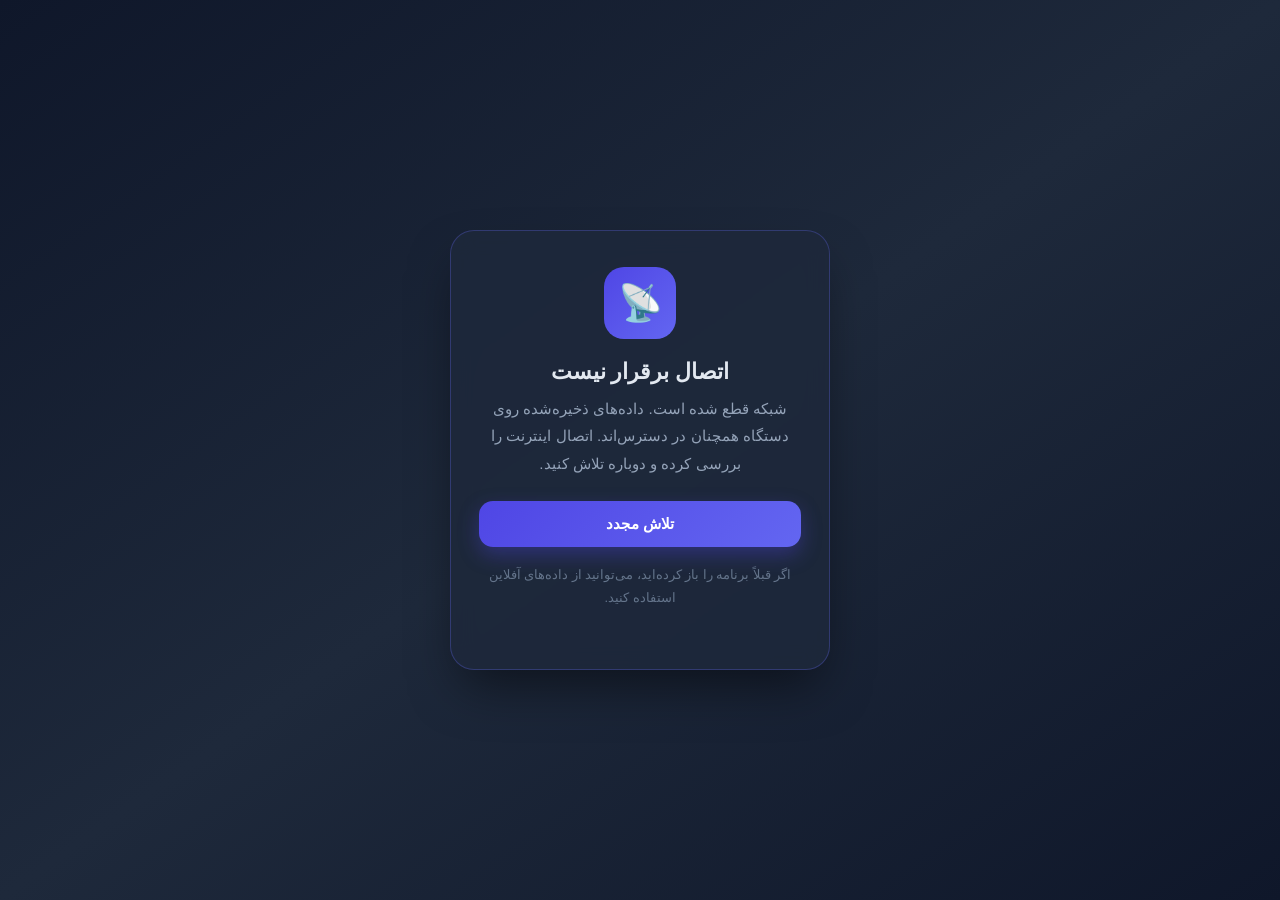
<file: offline.html>
<!DOCTYPE html>
<html lang="fa" dir="rtl">
<head>
  <meta charset="UTF-8">
  <meta name="viewport" content="width=device-width, initial-scale=1, viewport-fit=cover">
  <meta name="theme-color" content="#0f172a">
  <title>آفلاین — سیستم مدیریت وام</title>
  <style>
    * { box-sizing: border-box; margin: 0; padding: 0; }
    body {
      min-height: 100vh;
      display: flex;
      align-items: center;
      justify-content: center;
      font-family: Vazirmatn, Tahoma, Arial, sans-serif;
      background: linear-gradient(145deg, #0f172a 0%, #1e293b 50%, #0f172a 100%);
      color: #e2e8f0;
      text-align: center;
      padding: 24px;
    }
    .box {
      max-width: 380px;
      background: rgba(30, 41, 59, 0.85);
      border: 1px solid rgba(99, 102, 241, 0.3);
      border-radius: 24px;
      padding: 36px 28px;
      box-shadow: 0 25px 50px -12px rgba(0,0,0,0.5);
      backdrop-filter: blur(12px);
    }
    .icon {
      width: 72px; height: 72px;
      margin: 0 auto 20px;
      background: linear-gradient(135deg, #4f46e5, #6366f1);
      border-radius: 20px;
      display: flex; align-items: center; justify-content: center;
      font-size: 36px;
    }
    h1 { font-size: 1.35rem; margin-bottom: 10px; font-weight: 800; }
    p { color: #94a3b8; line-height: 1.8; font-size: 0.95rem; margin-bottom: 24px; }
    button {
      background: linear-gradient(135deg, #4f46e5, #6366f1);
      color: #fff; border: none; border-radius: 14px;
      padding: 14px 28px; font-size: 15px; font-weight: 700;
      cursor: pointer; width: 100%;
      transition: transform 0.15s, box-shadow 0.15s;
      box-shadow: 0 8px 20px rgba(79, 70, 229, 0.35);
    }
    button:active { transform: scale(0.97); }
    .hint { margin-top: 16px; font-size: 0.8rem; color: #64748b; }
  </style>
</head>
<body>
  <div class="box">
    <div class="icon">📡</div>
    <h1>اتصال برقرار نیست</h1>
    <p>شبکه قطع شده است. داده‌های ذخیره‌شده روی دستگاه همچنان در دسترس‌اند. اتصال اینترنت را بررسی کرده و دوباره تلاش کنید.</p>
    <button onclick="location.reload()">تلاش مجدد</button>
    <p class="hint">اگر قبلاً برنامه را باز کرده‌اید، می‌توانید از داده‌های آفلاین استفاده کنید.</p>
  </div>
</body>
</html>
</file>
<file: css/vazirmatn.css>
@font-face {
  font-family: 'Vazirmatn';
  font-style: normal;
  font-weight: 300;
  font-display: swap;
  src: url([data-uri]) format('woff2');
  unicode-range: U+0600-06FF, U+0750-077F, U+08A0-08FF, U+FB50-FDFF, U+FE70-FEFC;
}
@font-face {
  font-family: 'Vazirmatn';
  font-style: normal;
  font-weight: 300;
  font-display: swap;
  src: url([data-uri]) format('woff2');
  unicode-range: U+0000-00FF, U+0131, U+0152-0153, U+02BB-02BC, U+02C6, U+02DA, U+02DC, U+0304, U+0308, U+0329, U+2000-206F, U+2074, U+20AC, U+2122, U+2191, U+2193, U+2212, U+2215, U+FEFF, U+FFFD;
}
@font-face {
  font-family: 'Vazirmatn';
  font-style: normal;
  font-weight: 400;
  font-display: swap;
  src: url([data-uri]) format('woff2');
  unicode-range: U+0600-06FF, U+0750-077F, U+08A0-08FF, U+FB50-FDFF, U+FE70-FEFC;
}
@font-face {
  font-family: 'Vazirmatn';
  font-style: normal;
  font-weight: 400;
  font-display: swap;
  src: url([data-uri]) format('woff2');
  unicode-range: U+0000-00FF, U+0131, U+0152-0153, U+02BB-02BC, U+02C6, U+02DA, U+02DC, U+0304, U+0308, U+0329, U+2000-206F, U+2074, U+20AC, U+2122, U+2191, U+2193, U+2212, U+2215, U+FEFF, U+FFFD;
}
@font-face {
  font-family: 'Vazirmatn';
  font-style: normal;
  font-weight: 500;
  font-display: swap;
  src: url([data-uri]) format('woff2');
  unicode-range: U+0600-06FF, U+0750-077F, U+08A0-08FF, U+FB50-FDFF, U+FE70-FEFC;
}
@font-face {
  font-family: 'Vazirmatn';
  font-style: normal;
  font-weight: 500;
  font-display: swap;
  src: url([data-uri]) format('woff2');
  unicode-range: U+0000-00FF, U+0131, U+0152-0153, U+02BB-02BC, U+02C6, U+02DA, U+02DC, U+0304, U+0308, U+0329, U+2000-206F, U+2074, U+20AC, U+2122, U+2191, U+2193, U+2212, U+2215, U+FEFF, U+FFFD;
}
@font-face {
  font-family: 'Vazirmatn';
  font-style: normal;
  font-weight: 600;
  font-display: swap;
  src: url([data-uri]) format('woff2');
  unicode-range: U+0600-06FF, U+0750-077F, U+08A0-08FF, U+FB50-FDFF, U+FE70-FEFC;
}
@font-face {
  font-family: 'Vazirmatn';
  font-style: normal;
  font-weight: 600;
  font-display: swap;
  src: url([data-uri]) format('woff2');
  unicode-range: U+0000-00FF, U+0131, U+0152-0153, U+02BB-02BC, U+02C6, U+02DA, U+02DC, U+0304, U+0308, U+0329, U+2000-206F, U+2074, U+20AC, U+2122, U+2191, U+2193, U+2212, U+2215, U+FEFF, U+FFFD;
}
@font-face {
  font-family: 'Vazirmatn';
  font-style: normal;
  font-weight: 700;
  font-display: swap;
  src: url([data-uri]) format('woff2');
  unicode-range: U+0600-06FF, U+0750-077F, U+08A0-08FF, U+FB50-FDFF, U+FE70-FEFC;
}
@font-face {
  font-family: 'Vazirmatn';
  font-style: normal;
  font-weight: 700;
  font-display: swap;
  src: url([data-uri]) format('woff2');
  unicode-range: U+0000-00FF, U+0131, U+0152-0153, U+02BB-02BC, U+02C6, U+02DA, U+02DC, U+0304, U+0308, U+0329, U+2000-206F, U+2074, U+20AC, U+2122, U+2191, U+2193, U+2212, U+2215, U+FEFF, U+FFFD;
}
</file>
<file: css/app.css>
html, body {
      height: 100%;
      min-height: 100%;
      min-height: 100dvh;
      overscroll-behavior: none;
      -webkit-tap-highlight-color: transparent;
    }
    body{
      font-family:Vazirmatn,IRANSans,Tahoma,Arial,sans-serif;
      font-size:16px;
      margin:0;
      padding:0;
      padding-top: env(safe-area-inset-top, 0px);
      padding-bottom: env(safe-area-inset-bottom, 0px);
      padding-left: env(safe-area-inset-left, 0px);
      padding-right: env(safe-area-inset-right, 0px);
      box-sizing: border-box;
    }
    /* حالت نصب‌شده / تمام‌صفحه واقعی‌تر روی موبایل */
    @media all and (display-mode: standalone),
           all and (display-mode: fullscreen) {
      html, body {
        min-height: 100dvh;
        height: 100%;
        overflow-x: hidden;
      }
      .app-header {
        padding-top: max(8px, env(safe-area-inset-top, 0px));
      }
      .fab-stack {
        bottom: max(20px, calc(16px + env(safe-area-inset-bottom, 0px)));
        left: max(16px, calc(12px + env(safe-area-inset-left, 0px)));
      }
      #toast {
        top: max(72px, calc(56px + env(safe-area-inset-top, 0px)));
      }
      #sw-update-banner {
        padding-top: max(10px, env(safe-area-inset-top, 0px));
      }
    }
    /* iOS PWA: جلوگیری از کشیدن بیش از حد و نوار سفید */
    @supports (-webkit-touch-callout: none) {
      body {
        min-height: -webkit-fill-available;
      }
      .gradient-bg {
        min-height: 100%;
        min-height: -webkit-fill-available;
        min-height: 100dvh;
      }
    }
    
    /* ====== پس‌زمینه شیشه‌ای با تصویر محو ====== */
    .gradient-bg {
      background: 
        radial-gradient(ellipse at 20% 20%, rgba(99, 102, 241, 0.15) 0%, transparent 50%),
        radial-gradient(ellipse at 80% 80%, rgba(236, 72, 153, 0.10) 0%, transparent 50%),
        radial-gradient(ellipse at 50% 50%, rgba(255, 255, 255, 0.5) 0%, transparent 70%),
        linear-gradient(145deg, #f5f7fc 0%, #e8ecf5 40%, #dce0eb 100%);
      min-height: 100vh;
      min-height: 100dvh;
      position: relative;
    }
    
    /* ====== افکت موج‌های نور ====== */
    .gradient-bg::before {
      content: '';
      position: fixed;
      top: -50%;
      left: -50%;
      width: 200%;
      height: 200%;
      background: 
        radial-gradient(ellipse at 30% 20%, rgba(99, 102, 241, 0.06) 0%, transparent 40%),
        radial-gradient(ellipse at 70% 80%, rgba(139, 92, 246, 0.04) 0%, transparent 40%);
      pointer-events: none;
      z-index: 0;
    }
    
    .gradient-bg::after {
      content: '';
      position: fixed;
      top: -30%;
      right: -30%;
      width: 160%;
      height: 160%;
      background: radial-gradient(ellipse at 60% 40%, rgba(255, 255, 255, 0.18) 0%, transparent 50%);
      pointer-events: none;
      z-index: 0;
    }
    
    /* ====== شیشه لیکوئید (Apple-style) با عمق بیشتر ====== */
    .glass {
      background: rgba(255, 255, 255, 0.18);
      backdrop-filter: blur(36px) saturate(2.1);
      -webkit-backdrop-filter: blur(36px) saturate(2.1);
      border: 1px solid rgba(255, 255, 255, 0.55);
      box-shadow: 
        0 8px 32px rgba(0, 0, 0, 0.04),
        0 2px 8px rgba(0, 0, 0, 0.02),
        inset 0 1px 0 rgba(255, 255, 255, 0.85),
        inset 0 -1px 0 rgba(255, 255, 255, 0.25);
      position: relative;
      z-index: 1;
      transform: translateZ(0);
      will-change: transform;
    }
    
    .glass::after {
      content: '';
      position: absolute;
      top: 0;
      left: 0;
      right: 0;
      height: 55%;
      background: linear-gradient(180deg, rgba(255,255,255,0.35) 0%, transparent 100%);
      border-radius: inherit;
      pointer-events: none;
    }
    
    .glass-light {
      background: rgba(255, 255, 255, 0.22);
      backdrop-filter: blur(32px) saturate(2);
      -webkit-backdrop-filter: blur(32px) saturate(2);
      border: 1px solid rgba(255, 255, 255, 0.6);
      box-shadow: 
        0 4px 20px rgba(0, 0, 0, 0.03),
        inset 0 1px 0 rgba(255, 255, 255, 0.75);
      transform: translateZ(0);
    }
    
    .glass-card {
      background: rgba(255, 255, 255, 0.14);
      backdrop-filter: blur(34px) saturate(2.2);
      -webkit-backdrop-filter: blur(34px) saturate(2.2);
      border: 1px solid rgba(255, 255, 255, 0.45);
      box-shadow: 
        0 4px 28px rgba(0, 0, 0, 0.035),
        0 1px 4px rgba(0, 0, 0, 0.02),
        inset 0 1px 0 rgba(255, 255, 255, 0.75),
        inset 0 -1px 0 rgba(255, 255, 255, 0.2);
      transition: transform 0.12s ease, background 0.12s ease;
      cursor: grab;
      position: relative;
      z-index: 1;
      transform: translateZ(0);
      will-change: transform;
    }
    
    .glass-card::before {
      content: '';
      position: absolute;
      top: 0;
      left: 0;
      right: 0;
      height: 45%;
      background: linear-gradient(180deg, rgba(255,255,255,0.4) 0%, transparent 100%);
      border-radius: inherit;
      pointer-events: none;
    }
    
    .glass-card:hover {
      background: rgba(255, 255, 255, 0.36);
      border-color: rgba(255, 255, 255, 0.6);
      transform: translateY(-5px) scale(1.012) translateZ(0);
      box-shadow: 
        0 18px 48px rgba(0, 0, 0, 0.06),
        0 6px 20px rgba(0, 0, 0, 0.03),
        inset 0 1px 0 rgba(255, 255, 255, 0.85);
    }
    
    .glass-card:active {
      cursor: grabbing;
    }
    
    .glass-card.dragging {
      opacity: 0.4;
      transform: scale(0.96) translateZ(0);
      box-shadow: 0 0 0 2px rgba(99, 102, 241, 0.15);
    }
    
    .glass-card.drag-over {
      border-color: rgba(99, 102, 241, 0.35);
      box-shadow: 0 0 32px rgba(99, 102, 241, 0.08);
      transform: scale(1.025) translateZ(0);
      background: rgba(99, 102, 241, 0.05);
    }
    
    /* ====== هدر چسبنده ====== */
    .sticky-th {
      position: sticky;
      top: 0;
      z-index: 50;
    }
    
    /* ====== هدر جدول شیشه‌ای ====== */
    .table-glass-header {
      background: linear-gradient(135deg, 
        rgba(99, 102, 241, 0.85) 0%,
        rgba(79, 70, 229, 0.75) 40%,
        rgba(99, 102, 241, 0.80) 70%,
        rgba(79, 70, 229, 0.65) 100%
      );
      backdrop-filter: blur(20px) saturate(1.4);
      -webkit-backdrop-filter: blur(20px) saturate(1.4);
      border-bottom: 2px solid rgba(255, 255, 255, 0.2);
      box-shadow: 
        inset 0 1px 0 rgba(255, 255, 255, 0.3),
        0 4px 30px rgba(79, 70, 229, 0.15);
    }
    
    /* ====== اسکرول ====== */
    .scroll-section{max-height: 400px; overflow-y: auto; scrollbar-width: thin;}
    .scroll-section::-webkit-scrollbar { width: 6px; }
    .scroll-section::-webkit-scrollbar-track { background: rgba(0,0,0,0.02); border-radius: 10px; }
    .scroll-section::-webkit-scrollbar-thumb { background: rgba(0,0,0,0.08); border-radius: 10px; }
    .scroll-section::-webkit-scrollbar-thumb:hover { background: rgba(0,0,0,0.12); }
    
    /* ====== جدول ====== */
    .responsive-table {
      overflow-x: auto;
      width: 100%;
    }
    .responsive-table table {
      min-width: 600px;
    }
    
    /* ====== بارگذاری ====== */
    .loading {
      display: inline-block;
      width: 20px;
      height: 20px;
      border: 3px solid rgba(0,0,0,.1);
      border-radius: 50%;
      border-top-color: #4f46e5;
      animation: spin 1.4s linear infinite;
    }
    @keyframes spin {
      to { transform: rotate(360deg); }
    }
    
    /* ====== مدیریت اقساط ====== */
    #manage-loans .glass {
      display: flex;
      flex-direction: column;
      height: auto;
      min-height: 0;
      overflow: visible;
      padding: 16px !important;
    }
    
    #manage-loans .manage-controls {
      display: flex;
      flex-direction: column;
      gap: 10px;
      margin-bottom: 14px;
      width: 100%;
    }

    #manage-loans .manage-controls-row {
      display: flex;
      flex-wrap: wrap;
      align-items: center;
      gap: 8px;
      width: 100%;
    }

    #manage-loans .manage-controls .glass-select,
    #manage-loans .manage-controls .glass-input {
      min-width: 0;
      flex: 1 1 120px;
      width: auto;
    }

    #manage-loans .manage-controls .btn-glass {
      flex: 0 0 auto;
      white-space: nowrap;
    }

    /* لیست کارت‌های اقساط (موبایل‌فرندلی) */
    #manage-installments-list {
      display: flex;
      flex-direction: column;
      gap: 10px;
      max-height: 60vh;
      overflow-y: auto;
      -webkit-overflow-scrolling: touch;
      padding-bottom: 8px;
    }

    .inst-card {
      background: rgba(255,255,255,0.35);
      border: 1px solid rgba(255,255,255,0.5);
      border-radius: 14px;
      padding: 12px 14px;
      display: flex;
      flex-direction: column;
      gap: 8px;
      box-shadow: 0 2px 8px rgba(0,0,0,0.03);
    }
    body.dark-theme .inst-card {
      background: rgba(30,41,59,0.5);
      border-color: rgba(255,255,255,0.08);
    }
    .inst-card.paid {
      background: rgba(34,197,94,0.08);
      border-color: rgba(34,197,94,0.2);
    }
    .inst-card.overdue {
      background: rgba(239,68,68,0.08);
      border-color: rgba(239,68,68,0.25);
      animation: pulseDanger 2.2s ease-in-out infinite;
    }
    .inst-card-top {
      display: flex;
      justify-content: space-between;
      align-items: center;
      gap: 8px;
    }
    .inst-card-num {
      font-weight: 700;
      font-size: 1.05rem;
      color: #1e293b;
    }
    body.dark-theme .inst-card-num { color: #f1f5f9; }
    .inst-card-date {
      font-size: 0.85rem;
      color: #64748b;
    }
    .inst-card-amount {
      font-size: 0.95rem;
      font-weight: 600;
      color: #334155;
    }
    body.dark-theme .inst-card-amount { color: #e2e8f0; }
    .inst-card-actions {
      display: flex;
      gap: 8px;
      flex-wrap: wrap;
      margin-top: 2px;
    }
    .inst-card-actions .btn-glass {
      flex: 1;
      justify-content: center;
      padding: 8px 10px;
      font-size: 0.8rem;
    }

    /* جدول فقط در دسکتاپ */
    #manage-loans .table-container {
      display: none;
    }
    @media (min-width: 768px) {
      #manage-installments-list {
        display: none;
      }
      #manage-loans .table-container {
        display: block;
        flex: 1;
        overflow: auto;
        -webkit-overflow-scrolling: touch;
        max-height: 55vh;
      }
      #manage-loans table {
        width: 100%;
        min-width: 0;
      }
      #manage-loans .table-glass th,
      #manage-loans .table-glass td {
        padding: 10px 12px;
        font-size: 0.9rem;
        white-space: nowrap;
      }
    }
    
    /* ====== منوی همبرگری (طراحی تمیز و حرفه‌ای) ====== */
    .menu-toggle {
      background: transparent;
      border: none;
      border-radius: 12px;
      width: 44px;
      height: 44px;
      display: flex;
      align-items: center;
      justify-content: center;
      cursor: pointer;
      color: #334155;
      font-size: 1.25rem;
      transition: background 0.3s ease, color 0.3s ease, transform 0.25s ease;
      flex-shrink: 0;
    }
    .menu-toggle:hover {
      background: rgba(99, 102, 241, 0.12);
      color: #4f46e5;
      transform: scale(1.06);
    }
    .menu-toggle:active {
      transform: scale(0.94);
    }
    .menu-toggle.active {
      background: rgba(99, 102, 241, 0.18);
      color: #4f46e5;
    }
    .menu-toggle i {
      transition: transform 0.22s cubic-bezier(0.22, 1, 0.36, 1), opacity 0.16s ease;
    }
    .menu-toggle.active i {
      transform: rotate(90deg) scale(1.08);
    }

    .side-menu-overlay {
      position: fixed;
      inset: 0;
      background: transparent;
      backdrop-filter: none;
      -webkit-backdrop-filter: none;
      z-index: 90;
      opacity: 0;
      visibility: hidden;
      pointer-events: none;
      transition: opacity 0.26s ease-out, visibility 0s linear 0.26s;
    }
    .side-menu-overlay.open {
      opacity: 1;
      visibility: visible;
      pointer-events: auto;
    }

    .side-menu {
      position: fixed;
      top: 14px;
      right: 14px;
      height: calc(100dvh - 28px);
      width: min(340px, calc(100vw - 28px));
      border-radius: 24px;
      background: rgba(255, 255, 255, 0.55);
      backdrop-filter: blur(10px) saturate(1.15);
      -webkit-backdrop-filter: blur(10px) saturate(1.15);
      border-left: 1px solid rgba(255, 255, 255, 0.55);
      box-shadow: -10px 0 28px rgba(15, 23, 42, 0.09), inset 1px 0 0 rgba(255, 255, 255, 0.6);
      z-index: 100;
      transform: translate3d(18px, 0, 0) scale(0.96);
      opacity: 0;
      visibility: hidden;
      pointer-events: none;
      /* حرکت کاملاً نرم و یکسان در باز و بسته شدن */
      transition: transform 0.22s cubic-bezier(0.22, 1, 0.36, 1), opacity 0.22s ease, visibility 0s linear 0.22s;
      display: flex;
      flex-direction: column;
      padding: 0;
      will-change: transform, opacity;
      overflow: hidden;
    }
    .side-menu.open {
      transform: translate3d(0, 0, 0) scale(1);
      opacity: 1;
      visibility: visible;
      pointer-events: auto;
      transition: transform 0.22s cubic-bezier(0.22, 1, 0.36, 1), opacity 0.22s ease, visibility 0s linear 0s;
    }
    /* انیمیشن واحد پنل: آیتم‌ها بدون animation جداگانه تا باز/بسته‌شدن کاملاً پایدار باشد. */

    .side-menu-header {
      display: flex;
      align-items: center;
      justify-content: space-between;
      gap: 12px;
      padding: 20px 18px 16px;
      flex-shrink: 0;
    }
    .side-menu-brand {
      display: flex;
      align-items: center;
      gap: 12px;
      min-width: 0;
    }
    .side-menu-logo {
      width: 42px;
      height: 42px;
      border-radius: 12px;
      display: flex;
      align-items: center;
      justify-content: center;
      background: linear-gradient(145deg, #6366f1, #8b5cf6);
      color: #fff;
      font-size: 1.05rem;
      flex-shrink: 0;
      box-shadow: 0 4px 12px rgba(99, 102, 241, 0.35);
    }
    .side-menu-app-name {
      font-weight: 800;
      font-size: 0.98rem;
      color: #0f172a;
      line-height: 1.3;
    }
    .side-menu-app-sub {
      font-size: 0.75rem;
      color: #94a3b8;
      font-weight: 500;
    }
    .side-menu-close {
      background: transparent;
      border: none;
      border-radius: 10px;
      width: 36px;
      height: 36px;
      display: flex;
      align-items: center;
      justify-content: center;
      cursor: pointer;
      color: #94a3b8;
      font-size: 1.05rem;
      flex-shrink: 0;
      transition: background 0.15s, color 0.15s;
    }
    .side-menu-close:hover {
      background: rgba(239, 68, 68, 0.1);
      color: #dc2626;
    }

    .side-menu-nav {
      display: flex;
      flex-direction: column;
      gap: 2px;
      padding: 4px 12px 24px;
      overflow-y: auto;
      flex: 1;
      -webkit-overflow-scrolling: touch;
    }
    .side-menu-section {
      margin: 14px 8px 6px;
      font-size: 0.7rem;
      font-weight: 700;
      color: #94a3b8;
      letter-spacing: 0.04em;
      text-align: right;
    }
    .side-menu-nav .nav-btn {
      background: transparent !important;
      border: none !important;
      box-shadow: none !important;
      color: #334155 !important;
      font-weight: 600;
      padding: 11px 12px;
      border-radius: 12px;
      font-size: 0.92rem;
      cursor: pointer;
      display: flex;
      align-items: center;
      gap: 12px;
      width: 100%;
      text-align: right;
      min-height: 46px;
      box-sizing: border-box;
      font-family: inherit;
      transition: background 0.3s ease, color 0.3s ease, transform 0.25s ease, padding 0.25s ease;
    }
    .side-menu-nav .nav-btn.active {
      background: rgba(99, 102, 241, 0.12) !important;
      color: #4f46e5 !important;
      box-shadow: inset -3px 0 0 #6366f1 !important;
    }
    .side-menu-nav .nav-btn:hover {
      background: rgba(99, 102, 241, 0.12) !important;
      color: #4f46e5 !important;
      transform: translateX(-4px);
      padding-right: 16px;
    }
    .side-menu-nav .nav-btn:active {
      background: rgba(99, 102, 241, 0.18) !important;
      transform: translateX(-2px) scale(0.98);
    }
    .side-menu-nav .nav-btn i {
      width: 22px;
      text-align: center;
      font-size: 1.05rem;
      color: #6366f1;
      opacity: 1;
      flex-shrink: 0;
      transition: color 0.3s ease, transform 0.25s ease;
    }
    .side-menu-nav .nav-btn:hover i {
      color: #4f46e5;
      transform: scale(1.12);
    }
    .side-menu-nav .nav-btn span {
      flex: 1;
      transition: transform 0.25s ease;
    }
    .side-menu-nav .nav-btn-exit {
      margin-top: 12px;
      color: #dc2626 !important;
    }
    .side-menu-nav .nav-btn-exit i {
      color: #dc2626;
    }
    .side-menu-nav .nav-btn-exit:hover {
      background: rgba(239, 68, 68, 0.12) !important;
      color: #b91c1c !important;
    }

    body.dark-theme .side-menu {
      background: rgba(15, 23, 42, 0.72);
      backdrop-filter: blur(28px) saturate(1.6);
      -webkit-backdrop-filter: blur(28px) saturate(1.6);
      border-left-color: rgba(148, 163, 184, 0.18);
      box-shadow: -16px 0 48px rgba(0, 0, 0, 0.4), inset 1px 0 0 rgba(255, 255, 255, 0.06);
    }
    body.dark-theme .side-menu-app-name { color: #f1f5f9; }
    body.dark-theme .side-menu-app-sub { color: #64748b; }
    body.dark-theme .side-menu-nav .nav-btn {
      color: #e2e8f0 !important;
    }
    body.dark-theme .side-menu-nav .nav-btn:hover {
      background: rgba(99, 102, 241, 0.18) !important;
      color: #a5b4fc !important;
    }
    body.dark-theme .side-menu-nav .nav-btn i {
      color: #818cf8;
    }
    body.dark-theme .side-menu-section { color: #64748b; }
    body.dark-theme .menu-toggle { color: #e2e8f0; }
    body.dark-theme .menu-toggle:hover,
    body.dark-theme .menu-toggle.active {
      background: rgba(99, 102, 241, 0.2);
      color: #a5b4fc;
    }
    body.dark-theme .side-menu-overlay {
      background: transparent;
      backdrop-filter: none;
      -webkit-backdrop-filter: none;
    }
    .app-header-bar {
      display: grid;
      grid-template-columns: 48px 1fr 48px;
      align-items: center;
      width: 100%;
      gap: 8px;
      min-height: 48px;
      position: relative;
      direction: ltr; /* چیدمان فیزیکی: چپ خالی | وسط عنوان | راست منو */
    }
    .app-header-bar > .app-header-spacer {
      width: 48px;
      height: 48px;
    }
    .app-header-title {
      font-weight: 700;
      font-size: 1.1rem;
      color: #0f172a;
      display: flex;
      align-items: center;
      justify-content: center;
      gap: 8px;
      text-align: center;
      margin: 0 auto;
      width: 100%;
      min-width: 0;
      direction: rtl; /* متن فارسی درست بماند */
    }
    .app-header-title span {
      white-space: nowrap;
      overflow: hidden;
      text-overflow: ellipsis;
    }
    .app-header-title i {
      color: #4f46e5;
      opacity: 0.85;
      flex-shrink: 0;
    }
    .header-actions {
      display: flex;
      align-items: center;
      justify-content: flex-end;
      gap: 8px;
      justify-self: end;
    }
    
    /* ====== KPI ====== */
    .kpi-card {
      background: rgba(255, 255, 255, 0.22);
      backdrop-filter: blur(22px) saturate(1.9);
      -webkit-backdrop-filter: blur(22px) saturate(1.9);
      border: 1px solid rgba(255, 255, 255, 0.45);
      border-radius: 16px;
      padding: 12px 10px;
      text-align: center;
      transition: transform 0.22s ease, background 0.22s ease, box-shadow 0.22s ease;
      box-shadow: 0 2px 10px rgba(0,0,0,0.025), inset 0 1px 0 rgba(255,255,255,0.7);
      overflow: hidden;
      min-width: 0;
      transform: translateZ(0);
    }
    
    .kpi-card:hover {
      background: rgba(255, 255, 255, 0.38);
      border-color: rgba(255, 255, 255, 0.55);
      transform: translateY(-3px) translateZ(0);
      box-shadow: 0 12px 28px rgba(0, 0, 0, 0.045), inset 0 1px 0 rgba(255,255,255,0.8);
    }
    
    .kpi-card .kpi-icon {
      font-size: 1.85rem;
      margin-bottom: 6px;
      opacity: 0.85;
    }
    
    .kpi-card .kpi-label {
      color: #64748b;
      font-size: 0.9rem;
      font-weight: 600;
      line-height: 1.35;
    }
    
    .kpi-card .kpi-value {
      color: #0f172a;
      font-size: clamp(1rem, 3.8vw, 1.35rem);
      font-weight: 700;
      margin-top: 6px;
      line-height: 1.4;
      word-break: break-word;
      overflow-wrap: anywhere;
      max-width: 100%;
    }

    @media (min-width: 768px) {
      .kpi-card {
        padding: 18px 16px;
      }
      .kpi-card .kpi-icon {
        font-size: 2.25rem;
        margin-bottom: 8px;
      }
      .kpi-card .kpi-label {
        font-size: 1rem;
      }
      .kpi-card .kpi-value {
        font-size: clamp(1.15rem, 1.6vw, 1.5rem);
      }
    }

    @media (min-width: 1024px) {
      .kpi-card {
        padding: 20px 18px;
      }
      .kpi-card .kpi-icon {
        font-size: 2.5rem;
      }
      .kpi-card .kpi-value {
        font-size: 1.45rem;
      }
    }

    /* اعداد داخل کارت وام */
    .loan-details {
      font-size: 0.95rem;
    }
    .loan-details .flex {
      gap: 8px;
      align-items: flex-start;
    }
    .loan-details .flex > span:last-child {
      text-align: left;
      word-break: break-word;
      overflow-wrap: anywhere;
      min-width: 0;
      max-width: 62%;
    }
    .loan-details .flex > span:first-child {
      flex-shrink: 0;
    }
    @media (max-width: 640px) {
      .glass-card {
        padding: 1rem !important;
      }
      .loan-details {
        font-size: 0.9rem;
      }
    }
    
    /* ====== ورودی‌ها و فیلدها ====== */
    .glass-input {
      background: rgba(255, 255, 255, 0.32);
      backdrop-filter: blur(16px) saturate(1.7);
      -webkit-backdrop-filter: blur(16px) saturate(1.7);
      border: 1px solid rgba(255, 255, 255, 0.5);
      border-radius: 12px;
      padding: 12px 14px;
      color: #1e293b;
      transition: border-color 0.2s ease, background 0.2s ease, box-shadow 0.2s ease;
      width: 100%;
      font-size: 1rem;
      box-shadow: inset 0 1px 0 rgba(255,255,255,0.5);
    }
    
    .glass-input:focus {
      outline: none;
      border-color: rgba(99, 102, 241, 0.4);
      background: rgba(255, 255, 255, 0.5);
      box-shadow: 0 0 0 3px rgba(99, 102, 241, 0.08), inset 0 1px 0 rgba(255,255,255,0.6);
    }
    
    .glass-input::placeholder {
      color: #94a3b8;
    }
    
    .glass-input option {
      background: #fff;
      color: #1e293b;
    }
    
    .glass-select {
      background: rgba(255, 255, 255, 0.4);
      backdrop-filter: blur(12px) saturate(1.5);
      -webkit-backdrop-filter: blur(12px) saturate(1.5);
      border: 1px solid rgba(255, 255, 255, 0.3);
      border-radius: 12px;
      padding: 10px 14px;
      color: #1e293b;
      transition: background 0.15s ease, border-color 0.15s ease;
      width: 100%;
      cursor: pointer;
    }
    
    .glass-select:focus {
      outline: none;
      border-color: rgba(99, 102, 241, 0.3);
      background: rgba(255, 255, 255, 0.65);
    }
    
    .glass-select option {
      background: #fff;
      color: #1e293b;
    }
    
    /* ====== دکمه‌های شیشه‌ای ====== */
    .btn-glass {
      background: rgba(255, 255, 255, 0.3);
      backdrop-filter: blur(14px) saturate(1.7);
      -webkit-backdrop-filter: blur(14px) saturate(1.7);
      border: 1px solid rgba(255, 255, 255, 0.5);
      color: #1e293b;
      padding: 10px 20px;
      border-radius: 12px;
      transition: transform 0.2s ease, background 0.2s ease, border-color 0.2s ease, box-shadow 0.2s ease;
      font-weight: 500;
      cursor: pointer;
      display: inline-flex;
      align-items: center;
      gap: 6px;
      box-shadow: 0 2px 8px rgba(0,0,0,0.02), inset 0 1px 0 rgba(255,255,255,0.55);
    }
    
    .btn-glass:hover {
      background: rgba(255, 255, 255, 0.55);
      border-color: rgba(255, 255, 255, 0.65);
      transform: translateY(-2px);
      box-shadow: 0 8px 22px rgba(0, 0, 0, 0.05), inset 0 1px 0 rgba(255,255,255,0.7);
      color: #0f172a;
    }
    
    .btn-glass-primary {
      background: rgba(99, 102, 241, 0.1);
      border-color: rgba(99, 102, 241, 0.15);
      color: #4f46e5;
    }
    
    .btn-glass-primary:hover {
      background: rgba(99, 102, 241, 0.2);
      border-color: rgba(99, 102, 241, 0.25);
      color: #4338ca;
    }
    
    .btn-glass-success {
      background: rgba(34, 197, 94, 0.08);
      border-color: rgba(34, 197, 94, 0.1);
      color: #16a34a;
    }
    
    .btn-glass-success:hover {
      background: rgba(34, 197, 94, 0.16);
      border-color: rgba(34, 197, 94, 0.18);
      color: #15803d;
    }
    
    .btn-glass-danger {
      background: rgba(239, 68, 68, 0.06);
      border-color: rgba(239, 68, 68, 0.08);
      color: #dc2626;
    }
    
    .btn-glass-danger:hover {
      background: rgba(239, 68, 68, 0.14);
      border-color: rgba(239, 68, 68, 0.16);
      color: #b91c1c;
    }
    
    .btn-glass-warning {
      background: rgba(234, 179, 8, 0.06);
      border-color: rgba(234, 179, 8, 0.08);
      color: #ca8a04;
    }
    
    .btn-glass-warning:hover {
      background: rgba(234, 179, 8, 0.14);
      border-color: rgba(234, 179, 8, 0.16);
      color: #a16207;
    }
    
    /* ====== جدول در حالت شیشه‌ای ====== */
    .table-glass {
      background: rgba(255, 255, 255, 0.18);
      border-radius: 16px;
      overflow: auto;
      -webkit-overflow-scrolling: touch;
      border: 1px solid rgba(255, 255, 255, 0.4);
      backdrop-filter: blur(18px) saturate(1.6);
      -webkit-backdrop-filter: blur(18px) saturate(1.6);
      box-shadow: inset 0 1px 0 rgba(255,255,255,0.4);
    }
    .table-glass table {
      border-collapse: collapse;
    }
    .table-glass th,
    .table-glass td {
      white-space: nowrap;
    }
    #reports .btn-glass {
      width: 100%;
      justify-content: center;
    }
    #reports .glass-select {
      max-width: 100%;
    }
    
    .table-glass table {
      width: 100%;
      border-collapse: collapse;
    }
    
    .table-glass th {
      padding: 14px 16px;
      text-align: right;
      color: #fff;
      font-weight: 600;
      font-size: 0.9rem;
      border-bottom: 1px solid rgba(255, 255, 255, 0.1);
    }
    
    .table-glass td {
      padding: 12px 16px;
      color: #1e293b;
      border-bottom: 1px solid rgba(0, 0, 0, 0.04);
    }
    
    .table-glass tr:hover td {
      background: rgba(255, 255, 255, 0.25);
    }
    
    /* ====== تگ‌های وضعیت ====== */
    .status-badge {
      padding: 4px 12px;
      border-radius: 20px;
      font-size: 0.8rem;
      font-weight: 500;
      display: inline-block;
    }
    
    .status-badge-paid {
      background: rgba(34, 197, 94, 0.08);
      color: #16a34a;
      border: 1px solid rgba(34, 197, 94, 0.1);
    }
    
    .status-badge-unpaid {
      background: rgba(239, 68, 68, 0.05);
      color: #dc2626;
      border: 1px solid rgba(239, 68, 68, 0.06);
    }
    
    .status-badge-overdue {
      background: rgba(239, 68, 68, 0.1);
      color: #b91c1c;
      border: 1px solid rgba(239, 68, 68, 0.1);
      animation: pulseDanger 2.2s ease-in-out infinite;
    }
    
    /* ====== انیمیشن‌ها ====== */
    @keyframes pulseDanger {
      0%, 100% { opacity: 1; background-color: rgba(239, 68, 68, 0.1); }
      50% { opacity: 0.5; background-color: rgba(239, 68, 68, 0.2); }
    }
    
    .animate-pulseDanger {
      animation: pulseDanger 2.2s ease-in-out infinite;
    }
    
    /* ====== عنوان صفحه ====== */
    .page-title {
      color: #0f172a;
      font-size: 1.35rem;
      font-weight: 700;
      text-shadow: 0 2px 20px rgba(0, 0, 0, 0.02);
    }
    @media (min-width: 768px) {
      .page-title { font-size: 1.5rem; }
    }
    
    .page-title i {
      margin-left: 10px;
      opacity: 0.6;
    }
    
    /* ====== متن‌ها ====== */
    .text-glass {
      color: #475569;
    }
    
    .text-glass-light {
      color: #94a3b8;
    }
    
    .text-glass-white {
      color: #0f172a;
    }
    
    /* ====== خط جداکننده ====== */
    .glass-divider {
      height: 1px;
      background: linear-gradient(90deg, transparent, rgba(0,0,0,0.04), transparent);
      margin: 16px 0;
    }
    
    /* ====== هدر اپ ====== */
    .app-header {
      background: rgba(255, 255, 255, 0.25);
      backdrop-filter: blur(24px) saturate(2);
      -webkit-backdrop-filter: blur(24px) saturate(2);
      border-bottom: 1px solid rgba(255, 255, 255, 0.45);
      box-shadow: 0 2px 16px rgba(0,0,0,0.025), inset 0 1px 0 rgba(255,255,255,0.5);
      transform: translateZ(0);
    }
    
    /* ====== بهبود نمایش KPI ====== */
    #dashboard h3 {
      font-size: 1rem;
    }
    #dashboard h3.font-semibold {
      font-size: 1rem;
    }
    
    /* ====== Toast Notification ====== */
    /* ====== پیام‌های شیشه‌ای یکدست (توست + تأیید) — بالای صفحه وسط ====== */
    #toast {
      position: fixed;
      top: max(72px, calc(56px + env(safe-area-inset-top, 0px)));
      left: 50%;
      transform: translateX(-50%);
      z-index: 10050;
      max-width: min(92vw, 420px);
      width: max-content;
      transition: opacity 0.28s ease, transform 0.28s ease;
      pointer-events: none;
    }
    
    #toast.hidden {
      opacity: 0;
      transform: translateX(-50%) translateY(-16px) scale(0.96);
      pointer-events: none;
    }
    
    #toast .toast-content {
      background: rgba(255, 255, 255, 0.42);
      backdrop-filter: blur(40px) saturate(2.1);
      -webkit-backdrop-filter: blur(40px) saturate(2.1);
      border: 1px solid rgba(255, 255, 255, 0.65);
      border-radius: 18px;
      padding: 14px 22px;
      box-shadow:
        0 16px 48px rgba(15, 23, 42, 0.12),
        0 4px 16px rgba(15, 23, 42, 0.06),
        inset 0 1px 0 rgba(255, 255, 255, 0.85);
      display: flex;
      align-items: center;
      gap: 12px;
      pointer-events: auto;
    }
    
    #toast .toast-icon {
      font-size: 1.25rem;
      flex-shrink: 0;
    }
    
    #toast .toast-message {
      color: #0f172a;
      font-weight: 600;
      font-size: 0.92rem;
      line-height: 1.55;
      white-space: pre-line;
      text-align: right;
    }
    
    #toast.toast-success .toast-icon { color: #16a34a; }
    #toast.toast-error .toast-icon { color: #dc2626; }
    #toast.toast-warning .toast-icon { color: #ca8a04; }
    #toast.toast-info .toast-icon { color: #2563eb; }

    /* دیالوگ تأیید شیشه‌ای */
    #glass-confirm-overlay {
      position: fixed;
      inset: 0;
      z-index: 10040;
      display: flex;
      align-items: flex-start;
      justify-content: center;
      padding: max(72px, calc(56px + env(safe-area-inset-top, 0px))) 16px 24px;
      background: rgba(15, 23, 42, 0.28);
      backdrop-filter: blur(12px);
      -webkit-backdrop-filter: blur(12px);
      opacity: 1;
      transition: opacity 0.22s ease;
    }
    #glass-confirm-overlay.hidden {
      opacity: 0;
      pointer-events: none;
      display: none;
    }
    #glass-confirm-box {
      width: min(92vw, 400px);
      background: rgba(255, 255, 255, 0.48);
      backdrop-filter: blur(44px) saturate(2.2);
      -webkit-backdrop-filter: blur(44px) saturate(2.2);
      border: 1px solid rgba(255, 255, 255, 0.7);
      border-radius: 20px;
      padding: 20px 22px 16px;
      box-shadow:
        0 24px 60px rgba(15, 23, 42, 0.18),
        0 8px 24px rgba(15, 23, 42, 0.08),
        inset 0 1px 0 rgba(255, 255, 255, 0.9);
      animation: glassConfirmIn 0.28s ease-out both;
    }
    @keyframes glassConfirmIn {
      from { opacity: 0; transform: translateY(-12px) scale(0.96); }
      to { opacity: 1; transform: translateY(0) scale(1); }
    }
    #glass-confirm-box .gc-title {
      font-weight: 700;
      font-size: 1rem;
      color: #0f172a;
      margin-bottom: 10px;
      display: flex;
      align-items: center;
      gap: 8px;
    }
    #glass-confirm-box .gc-title i { color: #4f46e5; }
    #glass-confirm-box .gc-body {
      color: #334155;
      font-size: 0.9rem;
      line-height: 1.75;
      white-space: pre-line;
      margin-bottom: 18px;
      text-align: right;
    }
    #glass-confirm-box .gc-actions {
      display: flex;
      gap: 10px;
      justify-content: stretch;
    }
    #glass-confirm-box .gc-actions button {
      flex: 1;
      border: none;
      border-radius: 12px;
      padding: 11px 14px;
      font-family: inherit;
      font-size: 0.9rem;
      font-weight: 700;
      cursor: pointer;
      transition: transform 0.12s ease, background 0.12s ease;
    }
    #glass-confirm-box .gc-actions button:active { transform: scale(0.97); }
    #glass-confirm-box .gc-cancel {
      background: rgba(148, 163, 184, 0.25);
      color: #475569;
      border: 1px solid rgba(148, 163, 184, 0.35) !important;
    }
    #glass-confirm-box .gc-ok {
      background: rgba(79, 70, 229, 0.9);
      color: #fff;
      box-shadow: 0 6px 16px rgba(79, 70, 229, 0.35);
    }
    body.dark-theme #toast .toast-content,
    body.dark-theme #glass-confirm-box {
      background: rgba(30, 41, 59, 0.72) !important;
      border-color: rgba(148, 163, 184, 0.25) !important;
      color: #e2e8f0 !important;
    }
    body.dark-theme #toast .toast-message,
    body.dark-theme #glass-confirm-box .gc-title,
    body.dark-theme #glass-confirm-box .gc-body {
      color: #f1f5f9 !important;
    }
    body.dark-theme #glass-confirm-box .gc-cancel {
      background: rgba(51, 65, 85, 0.7);
      color: #cbd5e1;
      border-color: rgba(148, 163, 184, 0.25) !important;
    }
    body.dark-theme #glass-confirm-overlay {
      background: rgba(2, 6, 23, 0.45);
    }
    
    /* ====== Drag Handle ====== */
    .drag-handle {
      cursor: grab;
      color: #94a3b8;
      transition: color 0.3s ease;
    }
    
    .drag-handle:hover {
      color: #475569;
    }
    
    .drag-handle:active {
      cursor: grabbing;
    }
    
    /* ====== Edit Name ====== */
    .edit-name-btn {
      cursor: pointer;
      color: #94a3b8;
      transition: background 0.15s ease, border-color 0.15s ease;
      background: transparent;
      border: none;
      padding: 2px 6px;
      border-radius: 6px;
    }
    
    .edit-name-btn:hover {
      color: #4f46e5;
      background: rgba(99, 102, 241, 0.08);
    }
    
    .loan-name-input {
      background: rgba(255, 255, 255, 0.4);
      border: none;
      border-bottom: 2px dashed rgba(99, 102, 241, 0.2);
      color: #0f172a;
      font-size: 1.125rem;
      font-weight: 700;
      padding: 2px 8px;
      width: auto;
      min-width: 80px;
      transition: background 0.15s ease, border-color 0.15s ease;
      font-family: inherit;
      border-radius: 4px;
    }
    
    .loan-name-input:focus {
      outline: none;
      border-bottom-color: rgba(99, 102, 241, 0.5);
      background: rgba(255, 255, 255, 0.6);
    }
    
    .loan-name-input:disabled {
      border-bottom: none;
      cursor: default;
      background: transparent;
    }


    /* ====== فیلتر و جستجوی داشبورد ====== */
    .dash-toolbar {
      display: flex; flex-wrap: wrap; gap: 10px; align-items: center;
      margin-bottom: 16px; padding: 12px 14px;
      background: rgba(255,255,255,0.35); backdrop-filter: blur(12px);
      border: 1px solid rgba(255,255,255,0.5); border-radius: 16px;
    }
    body.dark-theme .dash-toolbar { background: rgba(30,41,59,0.5); border-color: rgba(255,255,255,0.1); }
    .dash-toolbar input, .dash-toolbar select {
      flex: 1 1 140px; min-width: 120px; max-width: 280px;
    }
    .dash-filter-btns { display: flex; flex-wrap: wrap; gap: 6px; }
    .dash-filter-btn {
      padding: 6px 12px; border-radius: 999px; font-size: 12px; cursor: pointer;
      border: 1px solid rgba(99,102,241,0.25); background: rgba(255,255,255,0.4);
      color: #4338ca; transition: all .15s;
    }
    .dash-filter-btn.active { background: #4f46e5; color: #fff; border-color: #4f46e5; }
    body.dark-theme .dash-filter-btn { background: rgba(51,65,85,0.6); color: #c7d2fe; border-color: rgba(99,102,241,0.3); }
    body.dark-theme .dash-filter-btn.active { background: #6366f1; color: #fff; }

    /* amount edit */
    .inst-amount-edit {
      width: 110px; padding: 4px 8px; border-radius: 8px;
      border: 1px solid #a5b4fc; background: #fff; font-size: 13px; text-align: center;
    }
    body.dark-theme .inst-amount-edit { background: #1e293b; color: #e2e8f0; border-color: #6366f1; }

    /* settings rows */
    .settings-row {
      display: flex; align-items: center; justify-content: space-between; gap: 12px;
      padding: 12px 0; border-bottom: 1px solid rgba(148,163,184,0.25);
    }
    .settings-row:last-child { border-bottom: none; }
    .settings-row label { font-size: 14px; color: #334155; }
    body.dark-theme .settings-row label { color: #e2e8f0; }



    @media (prefers-reduced-motion: reduce) {
      *, *::before, *::after {
        animation-duration: 0.01ms !important;
        animation-iteration-count: 1 !important;
        transition-duration: 0.01ms !important;
      }
    }
    /* performance: less blur on very large surfaces optional - keep glass */
    /* FAB stack — glass, horizontal: + then home on its right */
    .fab-stack {
      position: fixed; bottom: 20px; left: 16px; z-index: 90;
      display: flex; flex-direction: row; gap: 12px; align-items: center;
      direction: ltr; /* keep + on left, home on right of it */
    }
    .fab-glass {
      width: 52px; height: 52px; border-radius: 50%;
      display: flex; align-items: center; justify-content: center;
      font-size: 20px; cursor: pointer;
      background: rgba(255,255,255,0.28);
      backdrop-filter: blur(20px) saturate(2);
      -webkit-backdrop-filter: blur(20px) saturate(2);
      border: 1px solid rgba(255,255,255,0.7);
      color: #4338ca;
      box-shadow: 0 6px 18px rgba(15,23,42,0.1), inset 0 1px 0 rgba(255,255,255,0.85);
      transition: transform .12s ease, background .12s ease;
    }
    .fab-glass:active { transform: scale(0.94); background: rgba(255,255,255,0.4); }
    body.dark-theme .fab-glass {
      background: rgba(30,41,59,0.45);
      color: #c7d2fe;
      border-color: rgba(255,255,255,0.18);
      box-shadow: 0 6px 18px rgba(0,0,0,0.25), inset 0 1px 0 rgba(255,255,255,0.08);
    }
    /* دکمه موشک — افزایش سرعت */
    #fab-boost {
      color: #ea580c;
      position: relative;
      overflow: hidden;
      transition: background .35s ease, color .35s ease, box-shadow .35s ease, border-color .35s ease, transform .25s ease;
    }
    #fab-boost i {
      position: relative;
      z-index: 1;
      transition: transform .35s cubic-bezier(.34,1.56,.64,1);
    }
    /* هاله نرم پشت دکمه */
    #fab-boost::before {
      content: '';
      position: absolute;
      inset: 0;
      border-radius: 50%;
      background: radial-gradient(circle at 50% 45%, rgba(251,146,60,0.45) 0%, transparent 70%);
      opacity: 0;
      transform: scale(0.6);
      transition: opacity .4s ease, transform .5s cubic-bezier(.22,1,.36,1);
      pointer-events: none;
    }
    #fab-boost.boosting {
      background: rgba(255, 237, 213, 0.65) !important;
      border-color: rgba(251, 146, 60, 0.75) !important;
      color: #c2410c !important;
      box-shadow:
        0 0 0 6px rgba(249, 115, 22, 0.12),
        0 8px 24px rgba(234, 88, 12, 0.2),
        inset 0 1px 0 rgba(255,255,255,0.9) !important;
      transform: scale(1.06);
    }
    #fab-boost.boosting i {
      transform: scale(1.12) translateY(-1px);
    }
    #fab-boost.boosting::before {
      opacity: 1;
      transform: scale(1.35);
    }
    body.dark-theme #fab-boost {
      color: #fb923c;
    }
    body.dark-theme #fab-boost.boosting {
      background: rgba(67, 20, 7, 0.65) !important;
      border-color: rgba(251, 146, 60, 0.55) !important;
      color: #fdba74 !important;
      box-shadow:
        0 0 0 6px rgba(249, 115, 22, 0.15),
        0 8px 24px rgba(249, 115, 22, 0.25),
        inset 0 1px 0 rgba(255,255,255,0.08) !important;
    }


    /* compact cards */
    body.compact-cards #loans-cards-container .glass-card { padding: 12px 14px !important; }
    body.compact-cards #loans-cards-container .glass-card .mt-4 { margin-top: 8px !important; }
    body.compact-cards #loans-cards-container .loan-details { font-size: 12px; gap: 4px; }
    body.compact-cards #loans-cards-container .next-due-row { font-size: 11px; }
    .btn-glass-success {
      background: rgba(34, 197, 94, 0.18) !important;
      border-color: rgba(34, 197, 94, 0.35) !important;
      color: #15803d !important;
    }
    body.dark-theme .btn-glass-success {
      background: rgba(34, 197, 94, 0.22) !important;
      border-color: rgba(34, 197, 94, 0.4) !important;
      color: #86efac !important;
    }
    .next-due-row {
      background: rgba(99, 102, 241, 0.06);
      border-radius: 12px;
      padding: 10px 12px;
      margin-top: 6px;
    }
    .next-due-overdue {
      display: flex;
      flex-direction: column;
      gap: 8px;
      background: rgba(239, 68, 68, 0.08);
      border: 1px solid rgba(239, 68, 68, 0.22);
      text-align: right;
    }
    .od-title {
      display: flex;
      align-items: center;
      justify-content: center;
      gap: 6px;
      color: #dc2626;
      font-weight: 800;
      font-size: 0.95rem;
    }
    .od-title i {
      font-size: 0.9rem;
    }
    .od-grid {
      display: grid;
      grid-template-columns: 1fr;
      gap: 6px;
    }
    .od-item {
      display: flex;
      align-items: center;
      justify-content: space-between;
      gap: 10px;
      padding: 6px 10px;
      background: rgba(255, 255, 255, 0.45);
      border-radius: 8px;
      border: 1px solid rgba(255, 255, 255, 0.5);
    }
    .od-key {
      color: #64748b;
      font-size: 0.82rem;
      font-weight: 600;
      white-space: nowrap;
      flex-shrink: 0;
    }
    .od-val {
      font-weight: 700;
      color: #0f172a;
      text-align: left;
      direction: rtl;
      unicode-bidi: plaintext;
    }
    .od-date {
      font-variant-numeric: tabular-nums;
      letter-spacing: 0.02em;
      direction: rtl;
      unicode-bidi: isolate;
      display: inline-block;
    }
    .next-due-normal {
      display: flex;
      justify-content: space-between;
      align-items: flex-start;
      gap: 10px;
    }
    .next-due-normal-val {
      text-align: left;
      direction: rtl;
      unicode-bidi: isolate;
      line-height: 1.7;
    }
    .od-amount {
      direction: rtl;
      unicode-bidi: isolate;
      font-weight: 700;
      color: #334155;
      white-space: nowrap;
    }
    .overdue-delay {
      display: inline-block;
      color: #dc2626 !important;
      font-weight: 900 !important;
      font-size: 1.05em;
      animation: overdueDelayBlink 1s steps(2, jump-none) infinite;
      transform-origin: center;
    }

    /* لیست کشویی اقساط معوق */
    .od-details {
      margin-top: 4px;
      border-radius: 10px;
      overflow: hidden;
    }
    .od-summary {
      list-style: none;
      cursor: pointer;
      display: flex;
      align-items: center;
      justify-content: center;
      gap: 8px;
      padding: 8px 12px;
      background: rgba(239, 68, 68, 0.1);
      border: 1px dashed rgba(239, 68, 68, 0.35);
      border-radius: 10px;
      color: #b91c1c;
      font-weight: 700;
      font-size: 0.85rem;
      user-select: none;
      transition: background 0.15s ease;
    }
    .od-summary::-webkit-details-marker { display: none; }
    .od-summary::marker { content: ''; }
    .od-summary:hover {
      background: rgba(239, 68, 68, 0.16);
    }
    .od-chevron {
      font-size: 0.75rem;
      transition: transform 0.2s ease;
    }
    .od-details[open] .od-chevron {
      transform: rotate(180deg);
    }
    .od-detail-list {
      margin-top: 8px;
      display: flex;
      flex-direction: column;
      gap: 4px;
    }
    .od-detail-head,
    .od-detail-row {
      display: grid;
      grid-template-columns: 0.7fr 1.1fr 0.9fr 1.3fr;
      gap: 4px;
      align-items: center;
      padding: 6px 8px;
      border-radius: 8px;
      font-size: 0.8rem;
      text-align: center;
    }
    .od-detail-head {
      background: rgba(15, 23, 42, 0.06);
      color: #64748b;
      font-weight: 700;
      font-size: 0.72rem;
    }
    .od-detail-row {
      background: rgba(255, 255, 255, 0.5);
      border: 1px solid rgba(255, 255, 255, 0.45);
    }
    .od-detail-num {
      font-weight: 700;
      color: #475569;
    }
    .od-detail-date {
      font-variant-numeric: tabular-nums;
      color: #0f172a;
      font-weight: 600;
    }
    .od-detail-days {
      font-size: 0.85em !important;
    }
    .od-detail-amt {
      font-size: 0.85em;
      white-space: nowrap;
    }
    body.dark-theme .od-summary {
      background: rgba(239, 68, 68, 0.18);
      border-color: rgba(239, 68, 68, 0.4);
      color: #fca5a5;
    }
    body.dark-theme .od-detail-head {
      background: rgba(255, 255, 255, 0.06);
      color: #94a3b8;
    }
    body.dark-theme .od-detail-row {
      background: rgba(15, 23, 42, 0.4);
      border-color: rgba(255, 255, 255, 0.08);
    }
    body.dark-theme .od-detail-num,
    body.dark-theme .od-detail-date {
      color: #e2e8f0;
    }
    @media (max-width: 380px) {
      .od-detail-head,
      .od-detail-row {
        grid-template-columns: 0.6fr 1fr 0.8fr 1.2fr;
        font-size: 0.72rem;
        padding: 5px 4px;
      }
    }
    .due-soon-text {
      color: #d97706;
      font-weight: 700;
    }
    @keyframes overdueDelayBlink {
      0%, 45% { opacity: 1; }
      46%, 100% { opacity: .28; }
    }
    @media (prefers-reduced-motion: reduce) {
      .overdue-delay { animation: none; }
    }
    body.dark-theme .next-due-row {
      background: rgba(99, 102, 241, 0.12);
    }
    body.dark-theme .next-due-overdue {
      background: rgba(239, 68, 68, 0.15);
      border-color: rgba(239, 68, 68, 0.35);
    }
    body.dark-theme .od-item {
      background: rgba(15, 23, 42, 0.35);
      border-color: rgba(255, 255, 255, 0.08);
    }
    body.dark-theme .od-key {
      color: #94a3b8;
    }
    body.dark-theme .od-val,
    body.dark-theme .od-amount {
      color: #e2e8f0;
    }
    body.dark-theme .od-title {
      color: #f87171;
    }


    /* خوانایی بیشتر کارت وام */
    #loans-cards-container .glass-card {
      font-size: 1.03rem;
    }
    #loans-cards-container .loan-details {
      font-size: 1rem;
    }
    #loans-cards-container .next-due-row {
      font-size: 0.95rem;
    }
    #loans-cards-container .od-key {
      font-size: 0.85rem;
    }
    #loans-cards-container .od-val {
      font-size: 0.95rem;
    }

    /* update banner */
    #sw-update-banner {
      position: fixed; top: 0; left: 0; right: 0; z-index: 200;
      background: linear-gradient(90deg, #4f46e5, #7c3aed);
      color: #fff; padding: 10px 16px; display: none;
      align-items: center; justify-content: space-between; gap: 12px;
      font-size: 14px; box-shadow: 0 4px 20px rgba(0,0,0,0.15);
    }
    #sw-update-banner.show { display: flex; }
    #sw-update-banner button {
      background: #fff; color: #4f46e5; border: none; border-radius: 8px;
      padding: 6px 14px; font-weight: 700; cursor: pointer; font-size: 13px;
    }

    /* better focus for mobile forms */
    .glass-input:focus, .glass-select:focus, .login-input:focus {
      outline: 2px solid #6366f1; outline-offset: 1px;
    }
    @media (max-width: 640px) {
      .app-header-title span { font-size: 14px; }
      .kpi-card { padding: 10px 8px; }
      .kpi-value { font-size: 15px !important; }
    }

    /* ====== تم تاریک ====== */
    body.dark-theme {
      color: #e2e8f0;
    }
    body.dark-theme .gradient-bg {
      background:
        radial-gradient(ellipse at 20% 20%, rgba(99, 102, 241, 0.2) 0%, transparent 50%),
        radial-gradient(ellipse at 80% 80%, rgba(236, 72, 153, 0.12) 0%, transparent 50%),
        linear-gradient(145deg, #0f172a 0%, #1e293b 50%, #0f172a 100%);
    }
    body.dark-theme .app-header,
    body.dark-theme .glass,
    body.dark-theme .glass-card,
    body.dark-theme .glass-light,
    body.dark-theme .kpi-card,
    body.dark-theme .btn-glass,
    body.dark-theme .toast-content {
      background: rgba(30, 41, 59, 0.75) !important;
      border-color: rgba(148, 163, 184, 0.15) !important;
      color: #e2e8f0 !important;
    }
    body.dark-theme .kpi-card .kpi-value,
    body.dark-theme .app-header-title,
    body.dark-theme .page-title,
    body.dark-theme .text-slate-800,
    body.dark-theme h2, body.dark-theme h3,
    body.dark-theme .loan-details span:last-child {
      color: #f1f5f9 !important;
    }
    body.dark-theme .kpi-label,
    body.dark-theme .text-glass,
    body.dark-theme .text-glass-light,
    body.dark-theme .text-slate-500,
    body.dark-theme .loan-details span:first-child {
      color: #94a3b8 !important;
    }
    body.dark-theme .glass-input,
    body.dark-theme .glass-select {
      background: rgba(15, 23, 42, 0.6) !important;
      border-color: rgba(148, 163, 184, 0.2) !important;
      color: #f1f5f9 !important;
    }
    body.dark-theme .glass-input::placeholder {
      color: #64748b !important;
    }
    body.dark-theme .table-glass td {
      color: #e2e8f0 !important;
      border-bottom-color: rgba(148, 163, 184, 0.1) !important;
    }
    body.dark-theme .table-glass tr:hover td {
      background: rgba(51, 65, 85, 0.5) !important;
    }
    body.dark-theme .side-menu-overlay {
      background: transparent;
      backdrop-filter: none;
      -webkit-backdrop-filter: none;
    }
    body.dark-theme .side-menu-nav .nav-btn:hover {
      background: rgba(99, 102, 241, 0.25) !important;
      color: #c7d2fe !important;
    }
    body.dark-theme .menu-divider {
      background: rgba(148, 163, 184, 0.15);
    }

    /* ====== مودال ====== */
    .modal-overlay {
      position: fixed;
      inset: 0;
      background: rgba(15, 23, 42, 0.45);
      backdrop-filter: blur(6px);
      -webkit-backdrop-filter: blur(6px);
      z-index: 200;
      display: flex;
      align-items: center;
      justify-content: center;
      padding: 16px;
      opacity: 0;
      visibility: hidden;
      transition: background 0.15s ease, border-color 0.15s ease;
    }
    .modal-overlay.open {
      opacity: 1;
      visibility: visible;
    }
    .modal-box {
      background: rgba(255, 255, 255, 0.92);
      backdrop-filter: blur(30px);
      -webkit-backdrop-filter: blur(30px);
      border: 1px solid rgba(255, 255, 255, 0.5);
      border-radius: 20px;
      padding: 24px;
      width: 100%;
      max-width: 400px;
      box-shadow: 0 20px 60px rgba(0,0,0,0.15);
      max-height: 90vh;
      overflow-y: auto;
    }
    body.dark-theme .modal-box {
      background: rgba(30, 41, 59, 0.95);
      border-color: rgba(148, 163, 184, 0.2);
      color: #e2e8f0;
    }
    .modal-box h3 {
      font-size: 1.2rem;
      font-weight: 700;
      margin-bottom: 16px;
      color: #0f172a;
    }
    body.dark-theme .modal-box h3 { color: #f1f5f9; }
    .modal-box label {
      display: grid;
      gap: 6px;
      font-size: 0.9rem;
      color: #64748b;
      margin-bottom: 12px;
    }
    body.dark-theme .modal-box label { color: #94a3b8; }
    .modal-actions {
      display: flex;
      flex-wrap: wrap;
      gap: 8px;
      margin-top: 16px;
    }
    .menu-divider {
      height: 1px;
      background: rgba(0,0,0,0.06);
      margin: 10px 0;
    }
    #login-screen {
      position: fixed;
      inset: 0;
      z-index: 300;
      display: flex;
      align-items: center;
      justify-content: center;
      padding: 20px;
    }
    #login-screen.hidden { display: none !important; }


    .report-table-wrap {
      overflow-x: auto !important;
      -webkit-overflow-scrolling: touch;
      width: 100%;
    }
    .report-all-table {
      min-width: 700px;
      width: 100%;
    }
    .report-all-table th,
    .report-all-table td {
      white-space: nowrap;
      padding: 10px 12px;
      vertical-align: middle;
    }
    #all-loans-cards .glass {
      overflow: hidden;
    }
    #login-screen .modal-actions {
      flex-wrap: wrap;
    }



    /* ====== فرم ورود شیک ====== */
    #login-screen {
      position: fixed;
      inset: 0;
      z-index: 300;
      display: flex;
      align-items: center;
      justify-content: center;
      padding: 20px;
    }
    #login-screen.hidden { display: none !important; }

    .login-card {
      width: 100%;
      max-width: 380px;
      padding: 28px 24px 22px;
      border-radius: 28px;
      text-align: center;
      background: rgba(255, 255, 255, 0.55);
      backdrop-filter: blur(40px) saturate(1.7);
      -webkit-backdrop-filter: blur(40px) saturate(1.7);
      border: 1px solid rgba(255, 255, 255, 0.55);
      box-shadow:
        0 20px 60px rgba(79, 70, 229, 0.12),
        0 4px 16px rgba(0, 0, 0, 0.04),
        inset 0 1px 0 rgba(255, 255, 255, 0.8);
      animation: none;
    }
    body.dark-theme .login-card {
      background: rgba(30, 41, 59, 0.88);
      border-color: rgba(148, 163, 184, 0.2);
      box-shadow: 0 20px 60px rgba(0, 0, 0, 0.35);
    }

    .login-brand {
      display: flex;
      align-items: center;
      justify-content: center;
      gap: 8px;
      color: #4f46e5;
      font-weight: 700;
      font-size: 0.95rem;
      margin-bottom: 18px;
      opacity: 0.95;
    }
    body.dark-theme .login-brand { color: #a5b4fc; }

    .login-avatar-wrap {
      position: relative;
      width: 120px;
      height: 120px;
      margin: 0 auto 14px;
    }
    .login-avatar-ring {
      width: 120px;
      height: 120px;
      border-radius: 50%;
      padding: 4px;
      background: linear-gradient(135deg, #6366f1, #a855f7, #22c55e);
      box-shadow: 0 10px 30px rgba(99, 102, 241, 0.35);
      position: relative;
      overflow: hidden;
    }
    .login-avatar-img {
      width: 100%;
      height: 100%;
      border-radius: 50%;
      object-fit: cover;
      display: none;
      background: #fff;
    }
    .login-avatar-img.show { display: block; }
    .login-avatar-fallback {
      position: absolute;
      inset: 4px;
      border-radius: 50%;
      background: linear-gradient(145deg, #eef2ff, #e0e7ff);
      display: flex;
      align-items: center;
      justify-content: center;
      color: #6366f1;
      font-size: 2.6rem;
    }
    body.dark-theme .login-avatar-fallback {
      background: linear-gradient(145deg, #312e81, #1e293b);
      color: #c7d2fe;
    }
    .login-avatar-fallback.hide { display: none; }
    .login-avatar-edit {
      position: absolute;
      bottom: 4px;
      left: 4px;
      width: 36px;
      height: 36px;
      border-radius: 50%;
      border: 2px solid rgba(255,255,255,0.9);
      background: linear-gradient(135deg, #4f46e5, #7c3aed);
      color: #fff;
      display: flex;
      align-items: center;
      justify-content: center;
      cursor: pointer;
      box-shadow: 0 4px 12px rgba(79, 70, 229, 0.4);
      font-size: 0.85rem;
      transition: transform 0.2s ease;
    }
    .login-avatar-edit:hover { transform: scale(1.08); }

    .login-welcome {
      font-size: 1.35rem;
      font-weight: 700;
      color: #0f172a;
      margin-bottom: 4px;
    }
    body.dark-theme .login-welcome { color: #f1f5f9; }
    .login-subtitle {
      font-size: 0.88rem;
      color: #64748b;
      margin-bottom: 20px;
    }
    body.dark-theme .login-subtitle { color: #94a3b8; }

    .login-field {
      position: relative;
      margin-bottom: 12px;
    }
    .login-field-icon {
      position: absolute;
      right: 14px;
      top: 50%;
      transform: translateY(-50%);
      color: #818cf8;
      font-size: 0.95rem;
      pointer-events: none;
    }
    .login-input {
      width: 100%;
      padding: 13px 42px 13px 14px;
      border-radius: 14px;
      border: 1px solid rgba(99, 102, 241, 0.18);
      background: rgba(255, 255, 255, 0.75);
      color: #0f172a;
      font-family: inherit;
      font-size: 0.98rem;
      text-align: right;
      outline: none;
      transition: border-color 0.2s, box-shadow 0.2s;
      appearance: none;
      -webkit-appearance: none;
    }
    .login-input:focus {
      border-color: rgba(99, 102, 241, 0.5);
      box-shadow: 0 0 0 3px rgba(99, 102, 241, 0.12);
      background: rgba(255, 255, 255, 0.95);
    }
    body.dark-theme .login-input {
      background: rgba(15, 23, 42, 0.65);
      border-color: rgba(148, 163, 184, 0.2);
      color: #f1f5f9;
    }
    body.dark-theme .login-input:focus {
      background: rgba(15, 23, 42, 0.85);
    }
    select.login-input {
      cursor: pointer;
      background-image: url("data:image/svg+xml,%3Csvg xmlns='http://www.w3.org/2000/svg' width='12' height='8' viewBox='0 0 12 8'%3E%3Cpath fill='%23818cf8' d='M1 1l5 5 5-5'/%3E%3C/svg%3E");
      background-repeat: no-repeat;
      background-position: left 14px center;
      padding-left: 32px;
    }

    .login-btn-primary {
      width: 100%;
      margin-top: 8px;
      padding: 13px 16px;
      border: none;
      border-radius: 14px;
      background: linear-gradient(135deg, #4f46e5, #7c3aed);
      color: #fff;
      font-family: inherit;
      font-size: 1.05rem;
      font-weight: 700;
      cursor: pointer;
      display: flex;
      align-items: center;
      justify-content: center;
      gap: 8px;
      box-shadow: 0 10px 24px rgba(79, 70, 229, 0.35);
      transition: transform 0.2s, box-shadow 0.2s;
    }
    .login-btn-primary:hover {
      transform: translateY(-1px);
      box-shadow: 0 14px 28px rgba(79, 70, 229, 0.4);
    }
    .login-btn-secondary {
      width: 100%;
      margin-top: 10px;
      padding: 12px 16px;
      border-radius: 14px;
      border: 1px solid rgba(34, 197, 94, 0.3);
      background: rgba(34, 197, 94, 0.1);
      color: #16a34a;
      font-family: inherit;
      font-size: 0.95rem;
      font-weight: 600;
      cursor: pointer;
      display: flex;
      align-items: center;
      justify-content: center;
      gap: 8px;
    }
    .login-btn-exit {
      width: 100%;
      margin-top: 10px;
      padding: 11px 16px;
      border-radius: 14px;
      border: 1px solid rgba(239, 68, 68, 0.2);
      background: rgba(239, 68, 68, 0.08);
      color: #dc2626;
      font-family: inherit;
      font-size: 0.9rem;
      font-weight: 600;
      cursor: pointer;
      display: flex;
      align-items: center;
      justify-content: center;
      gap: 8px;
    }

    /* جدول اقساط گزارش — کامل و مرتب */
    .report-inst-table-wrap {
      width: 100%;
      overflow-x: auto;
      -webkit-overflow-scrolling: touch;
      border-radius: 12px;
      border: 1px solid rgba(255,255,255,0.2);
    }
    .report-inst-table {
      width: 100%;
      min-width: 320px;
      border-collapse: collapse;
      table-layout: fixed;
    }
    .report-inst-table th,
    .report-inst-table td {
      word-break: break-word;
    }
    .report-inst-table th:nth-child(1),
    .report-inst-table td:nth-child(1) { width: 12%; }
    .report-inst-table th:nth-child(2),
    .report-inst-table td:nth-child(2) { width: 28%; }
    .report-inst-table th:nth-child(3),
    .report-inst-table td:nth-child(3) { width: 30%; }
    .report-inst-table th:nth-child(4),
    .report-inst-table td:nth-child(4) { width: 30%; }
    .report-inst-table .status-badge {
      font-size: 0.75rem;
      padding: 3px 8px;
      white-space: nowrap;
    }


    /* ====== اعلان زنگوله ====== */
    /* header-actions layout set in .app-header-bar section */
    .header-actions {
      display: flex;
      align-items: center;
      gap: 8px;
    }
    .notif-wrap {
      position: relative;
    }
    .notif-btn {
      position: relative;
    }
    .notif-badge {
      position: absolute;
      top: -4px;
      left: -4px;
      min-width: 18px;
      height: 18px;
      padding: 0 5px;
      border-radius: 999px;
      background: #ef4444;
      color: #fff;
      font-size: 0.7rem;
      font-weight: 700;
      display: flex;
      align-items: center;
      justify-content: center;
      line-height: 1;
      box-shadow: 0 2px 6px rgba(239,68,68,.4);
      border: 2px solid rgba(255,255,255,.9);
    }
    .notif-badge.hidden { display: none !important; }
    .notif-overlay {
      position: fixed;
      inset: 0;
      z-index: 45;
      background: transparent;
    }
    .notif-overlay.hidden { display: none !important; }
    .notif-panel {
      position: absolute;
      top: calc(100% + 10px);
      left: 0;
      width: min(340px, 88vw);
      max-height: min(420px, 70vh);
      background: rgba(255,255,255,0.92);
      backdrop-filter: blur(24px) saturate(1.5);
      -webkit-backdrop-filter: blur(24px) saturate(1.5);
      border: 1px solid rgba(255,255,255,0.5);
      border-radius: 16px;
      box-shadow: 0 16px 48px rgba(15,23,42,0.12);
      z-index: 50;
      overflow: hidden;
      display: flex;
      flex-direction: column;
    }
    .notif-panel.hidden { display: none !important; }
    body.dark-theme .notif-panel {
      background: rgba(30,41,59,0.95);
      border-color: rgba(148,163,184,0.2);
    }
    .notif-panel-header {
      display: flex;
      align-items: center;
      justify-content: space-between;
      padding: 12px 14px;
      border-bottom: 1px solid rgba(0,0,0,0.06);
      font-weight: 700;
      font-size: 0.95rem;
      color: #0f172a;
    }
    body.dark-theme .notif-panel-header {
      color: #f1f5f9;
      border-bottom-color: rgba(148,163,184,0.12);
    }
    .notif-mark-all {
      border: none;
      background: rgba(99,102,241,0.1);
      color: #4f46e5;
      font-size: 0.75rem;
      font-family: inherit;
      padding: 4px 10px;
      border-radius: 8px;
      cursor: pointer;
      font-weight: 600;
    }
    .notif-list {
      overflow-y: auto;
      max-height: 360px;
      padding: 8px;
    }
    .notif-item {
      padding: 12px 14px;
      border-radius: 12px;
      margin-bottom: 8px;
      background: rgba(255,255,255,0.7);
      border: 1px solid rgba(0,0,0,0.05);
      cursor: pointer;
      transition: opacity 0.25s ease, background 0.2s, transform 0.15s;
      text-align: right;
      display: flex;
      flex-direction: column;
      gap: 6px;
    }
    .notif-item:hover {
      background: rgba(255,255,255,0.9);
      transform: translateY(-1px);
    }
    body.dark-theme .notif-item {
      background: rgba(15,23,42,0.55);
      border-color: rgba(148,163,184,0.15);
    }
    body.dark-theme .notif-item:hover {
      background: rgba(15,23,42,0.75);
    }
    .notif-item.seen {
      opacity: 0.5;
    }
    .notif-item.overdue {
      border-right: 4px solid #ef4444;
    }
    .notif-item.soon {
      border-right: 4px solid #f59e0b;
    }
    .notif-item-title {
      font-weight: 700;
      font-size: 0.9rem;
      color: #0f172a;
      display: flex;
      align-items: center;
      gap: 6px;
    }
    body.dark-theme .notif-item-title { color: #f1f5f9; }
    .notif-item-loan {
      font-size: 0.82rem;
      color: #475569;
      font-weight: 600;
    }
    body.dark-theme .notif-item-loan { color: #cbd5e1; }
    .notif-item-meta {
      display: flex;
      flex-wrap: wrap;
      gap: 8px 12px;
      font-size: 0.78rem;
      color: #64748b;
    }
    body.dark-theme .notif-item-meta { color: #94a3b8; }
    .notif-item-meta span {
      display: inline-flex;
      align-items: center;
      gap: 4px;
      white-space: nowrap;
    }
    .notif-item-meta .meta-amount {
      color: #0f172a;
      font-weight: 600;
    }
    body.dark-theme .notif-item-meta .meta-amount { color: #e2e8f0; }
    .notif-item-meta .meta-delay {
      color: #ef4444;
      font-weight: 600;
    }
    .notif-item-meta .meta-soon {
      color: #d97706;
      font-weight: 600;
    }
    .notif-empty {
      text-align: center;
      padding: 28px 12px;
      color: #94a3b8;
      font-size: 0.9rem;
    }

    /* ====== Notification Detail Modal (کادر کوچک مرتب) ====== */
    .notif-detail-overlay {
      position: fixed;
      inset: 0;
      z-index: 60;
      background: rgba(15, 23, 42, 0.35);
      backdrop-filter: blur(4px);
      display: flex;
      align-items: center;
      justify-content: center;
      padding: 16px;
    }
    .notif-detail-overlay.hidden { display: none !important; }
    .notif-detail-box {
      width: min(340px, 92vw);
      background: rgba(255,255,255,0.95);
      backdrop-filter: blur(20px) saturate(1.4);
      -webkit-backdrop-filter: blur(20px) saturate(1.4);
      border: 1px solid rgba(255,255,255,0.6);
      border-radius: 18px;
      box-shadow: 0 20px 50px rgba(15,23,42,0.18);
      padding: 20px 18px 16px;
      text-align: right;
      animation: none;
    }
    body.dark-theme .notif-detail-box {
      background: rgba(30,41,59,0.96);
      border-color: rgba(148,163,184,0.2);
    }
    .notif-detail-header {
      display: flex;
      align-items: center;
      justify-content: space-between;
      margin-bottom: 14px;
    }
    .notif-detail-title {
      font-weight: 800;
      font-size: 1.05rem;
      color: #0f172a;
      display: flex;
      align-items: center;
      gap: 8px;
    }
    body.dark-theme .notif-detail-title { color: #f1f5f9; }
    .notif-detail-close {
      border: none;
      background: rgba(0,0,0,0.06);
      width: 32px;
      height: 32px;
      border-radius: 50%;
      cursor: pointer;
      color: #64748b;
      font-size: 1rem;
      display: flex;
      align-items: center;
      justify-content: center;
    }
    body.dark-theme .notif-detail-close {
      background: rgba(255,255,255,0.08);
      color: #94a3b8;
    }
    .notif-detail-body {
      font-size: 0.9rem;
      color: #334155;
      line-height: 1.7;
      margin-bottom: 16px;
    }
    body.dark-theme .notif-detail-body { color: #cbd5e1; }
    .notif-detail-row {
      display: flex;
      justify-content: space-between;
      padding: 6px 0;
      border-bottom: 1px solid rgba(0,0,0,0.05);
    }
    body.dark-theme .notif-detail-row {
      border-bottom-color: rgba(148,163,184,0.12);
    }
    .notif-detail-row:last-child { border-bottom: none; }
    .notif-detail-label {
      color: #64748b;
      font-size: 0.82rem;
    }
    body.dark-theme .notif-detail-label { color: #94a3b8; }
    .notif-detail-value {
      font-weight: 600;
      color: #0f172a;
      font-size: 0.88rem;
    }
    body.dark-theme .notif-detail-value { color: #f1f5f9; }
    .notif-detail-actions {
      display: flex;
      gap: 8px;
      margin-top: 8px;
    }
    .notif-detail-actions button {
      flex: 1;
      border: none;
      border-radius: 10px;
      padding: 10px 12px;
      font-family: inherit;
      font-size: 0.85rem;
      font-weight: 600;
      cursor: pointer;
    }
    .notif-detail-btn-primary {
      background: #4f46e5;
      color: #fff;
    }
    .notif-detail-btn-secondary {
      background: rgba(0,0,0,0.06);
      color: #475569;
    }
    body.dark-theme .notif-detail-btn-secondary {
      background: rgba(255,255,255,0.1);
      color: #cbd5e1;
    }


    /* ============================================================
   Jalali Date Picker (تقویم شمسی جمع‌وجور و حرفه‌ای)
   ============================================================ */
.date-input-wrap {
  position: relative;
  display: flex;
  align-items: stretch;
}
.date-input-wrap .glass-input {
  flex: 1;
  padding-left: 2.4rem; /* جا برای دکمه تقویم در RTL */
}
.date-picker-btn {
  position: absolute;
  left: 0.35rem;
  top: 50%;
  transform: translateY(-50%);
  width: 1.85rem;
  height: 1.85rem;
  border: none;
  border-radius: 0.55rem;
  background: linear-gradient(135deg, rgba(99,102,241,0.18), rgba(139,92,246,0.14));
  color: #6366f1;
  display: inline-flex;
  align-items: center;
  justify-content: center;
  cursor: pointer;
  transition: background 0.15s, color 0.15s, transform 0.12s;
  z-index: 2;
}
.date-picker-btn:hover {
  background: linear-gradient(135deg, rgba(99,102,241,0.32), rgba(139,92,246,0.26));
  color: #4f46e5;
}
.date-picker-btn:active {
  transform: translateY(-50%) scale(0.94);
}
body.dark-theme .date-picker-btn {
  background: linear-gradient(135deg, rgba(129,140,248,0.22), rgba(167,139,250,0.16));
  color: #a5b4fc;
}
body.dark-theme .date-picker-btn:hover {
  background: linear-gradient(135deg, rgba(129,140,248,0.36), rgba(167,139,250,0.28));
  color: #c7d2fe;
}

.jdp-popup {
  position: fixed;
  z-index: 9999;
  width: 280px;
  max-width: calc(100vw - 16px);
  background: rgba(255, 255, 255, 0.92);
  backdrop-filter: blur(18px) saturate(160%);
  -webkit-backdrop-filter: blur(18px) saturate(160%);
  border: 1px solid rgba(255, 255, 255, 0.55);
  border-radius: 1rem;
  box-shadow:
    0 12px 40px rgba(15, 23, 42, 0.16),
    0 2px 8px rgba(15, 23, 42, 0.06),
    inset 0 1px 0 rgba(255,255,255,0.7);
  padding: 0.7rem 0.75rem 0.65rem;
  font-family: inherit;
  direction: rtl;
  user-select: none;
  animation: jdp-in 0.16s ease-out;
}
@keyframes jdp-in {
  from { opacity: 0; transform: translateY(-6px) scale(0.97); }
  to   { opacity: 1; transform: translateY(0) scale(1); }
}
body.dark-theme .jdp-popup {
  background: rgba(30, 41, 59, 0.94);
  border-color: rgba(148, 163, 184, 0.22);
  box-shadow:
    0 12px 40px rgba(0, 0, 0, 0.4),
    0 2px 8px rgba(0, 0, 0, 0.2),
    inset 0 1px 0 rgba(255,255,255,0.06);
}

.jdp-header {
  display: flex;
  align-items: center;
  justify-content: space-between;
  gap: 0.35rem;
  margin-bottom: 0.55rem;
}
.jdp-nav-btn {
  width: 2rem;
  height: 2rem;
  border: none;
  border-radius: 0.55rem;
  background: rgba(99, 102, 241, 0.1);
  color: #4f46e5;
  display: inline-flex;
  align-items: center;
  justify-content: center;
  cursor: pointer;
  transition: background 0.12s, color 0.12s;
  font-size: 0.8rem;
}
.jdp-nav-btn:hover {
  background: rgba(99, 102, 241, 0.22);
}
body.dark-theme .jdp-nav-btn {
  background: rgba(129, 140, 248, 0.14);
  color: #a5b4fc;
}
body.dark-theme .jdp-nav-btn:hover {
  background: rgba(129, 140, 248, 0.28);
}
.jdp-title {
  flex: 1;
  text-align: center;
  font-weight: 700;
  font-size: 0.92rem;
  color: #1e293b;
  cursor: pointer;
  padding: 0.25rem 0.4rem;
  border-radius: 0.5rem;
  transition: background 0.12s;
}
.jdp-title:hover {
  background: rgba(99, 102, 241, 0.1);
}
body.dark-theme .jdp-title {
  color: #e2e8f0;
}
body.dark-theme .jdp-title:hover {
  background: rgba(129, 140, 248, 0.14);
}

.jdp-weekdays {
  display: grid;
  grid-template-columns: repeat(7, 1fr);
  gap: 2px;
  margin-bottom: 0.25rem;
}
.jdp-weekday {
  text-align: center;
  font-size: 0.7rem;
  font-weight: 600;
  color: #64748b;
  padding: 0.2rem 0;
}
body.dark-theme .jdp-weekday {
  color: #94a3b8;
}
.jdp-weekday.weekend {
  color: #e11d48;
}
body.dark-theme .jdp-weekday.weekend {
  color: #fb7185;
}

.jdp-days {
  display: grid;
  grid-template-columns: repeat(7, 1fr);
  gap: 2px;
}
.jdp-day {
  aspect-ratio: 1;
  display: flex;
  align-items: center;
  justify-content: center;
  border: none;
  border-radius: 0.5rem;
  background: transparent;
  font-size: 0.82rem;
  font-weight: 500;
  color: #334155;
  cursor: pointer;
  transition: background 0.1s, color 0.1s, transform 0.08s;
  padding: 0;
  min-height: 2rem;
}
.jdp-day:hover:not(.empty):not(.selected) {
  background: rgba(99, 102, 241, 0.12);
}
.jdp-day.empty {
  cursor: default;
  pointer-events: none;
}
.jdp-day.today {
  box-shadow: inset 0 0 0 1.5px #6366f1;
  color: #4f46e5;
  font-weight: 700;
}
.jdp-day.selected {
  background: linear-gradient(135deg, #6366f1, #8b5cf6);
  color: #fff !important;
  font-weight: 700;
  box-shadow: 0 2px 8px rgba(99, 102, 241, 0.35);
}
.jdp-day.selected:hover {
  background: linear-gradient(135deg, #4f46e5, #7c3aed);
}
.jdp-day.weekend:not(.selected):not(.empty) {
  color: #e11d48;
}
body.dark-theme .jdp-day {
  color: #cbd5e1;
}
body.dark-theme .jdp-day:hover:not(.empty):not(.selected) {
  background: rgba(129, 140, 248, 0.16);
}
body.dark-theme .jdp-day.today {
  box-shadow: inset 0 0 0 1.5px #818cf8;
  color: #a5b4fc;
}
body.dark-theme .jdp-day.weekend:not(.selected):not(.empty) {
  color: #fb7185;
}

.jdp-footer {
  display: flex;
  align-items: center;
  justify-content: space-between;
  gap: 0.4rem;
  margin-top: 0.5rem;
  padding-top: 0.45rem;
  border-top: 1px solid rgba(148, 163, 184, 0.2);
}
body.dark-theme .jdp-footer {
  border-top-color: rgba(148, 163, 184, 0.14);
}
.jdp-footer-btn {
  border: none;
  border-radius: 0.5rem;
  padding: 0.3rem 0.7rem;
  font-size: 0.75rem;
  font-weight: 600;
  cursor: pointer;
  transition: background 0.12s, color 0.12s;
  font-family: inherit;
}
.jdp-btn-today {
  background: rgba(16, 185, 129, 0.12);
  color: #059669;
}
.jdp-btn-today:hover {
  background: rgba(16, 185, 129, 0.22);
}
.jdp-btn-clear {
  background: rgba(244, 63, 94, 0.1);
  color: #e11d48;
}
.jdp-btn-clear:hover {
  background: rgba(244, 63, 94, 0.18);
}
body.dark-theme .jdp-btn-today {
  background: rgba(52, 211, 153, 0.14);
  color: #34d399;
}
body.dark-theme .jdp-btn-clear {
  background: rgba(251, 113, 133, 0.12);
  color: #fb7185;
}

/* حالت انتخاب سال/ماه */
.jdp-year-grid,
.jdp-month-grid {
  display: grid;
  grid-template-columns: repeat(3, 1fr);
  gap: 0.35rem;
  max-height: 220px;
  overflow-y: auto;
  padding: 0.15rem;
}
.jdp-year-item,
.jdp-month-item {
  border: none;
  border-radius: 0.55rem;
  padding: 0.55rem 0.25rem;
  font-size: 0.82rem;
  font-weight: 600;
  background: rgba(99, 102, 241, 0.06);
  color: #334155;
  cursor: pointer;
  transition: background 0.1s, color 0.1s;
  font-family: inherit;
}
.jdp-year-item:hover,
.jdp-month-item:hover {
  background: rgba(99, 102, 241, 0.16);
}
.jdp-year-item.selected,
.jdp-month-item.selected {
  background: linear-gradient(135deg, #6366f1, #8b5cf6);
  color: #fff;
}
body.dark-theme .jdp-year-item,
body.dark-theme .jdp-month-item {
  background: rgba(129, 140, 248, 0.1);
  color: #cbd5e1;
}
body.dark-theme .jdp-year-item:hover,
body.dark-theme .jdp-month-item:hover {
  background: rgba(129, 140, 248, 0.22);
}

/* ========== Loan Icon Picker ========== */
.loan-icon-picker-overlay {
  position: fixed;
  inset: 0;
  z-index: 9990;
  background: rgba(15, 23, 42, 0.45);
  backdrop-filter: blur(6px);
  display: flex;
  align-items: center;
  justify-content: center;
  padding: 1rem;
}
.loan-icon-picker-overlay.hidden { display: none !important; }
.loan-icon-picker-box {
  background: rgba(255, 255, 255, 0.92);
  backdrop-filter: blur(16px);
  border: 1px solid rgba(255, 255, 255, 0.5);
  border-radius: 1.25rem;
  width: min(520px, 100%);
  max-height: 85vh;
  overflow: hidden;
  display: flex;
  flex-direction: column;
  box-shadow: 0 20px 50px rgba(0, 0, 0, 0.15);
}
body.dark-theme .loan-icon-picker-box {
  background: rgba(30, 41, 59, 0.95);
  border-color: rgba(255, 255, 255, 0.1);
}
.loan-icon-picker-header {
  display: flex;
  align-items: center;
  justify-content: space-between;
  padding: 0.9rem 1.1rem;
  border-bottom: 1px solid rgba(148, 163, 184, 0.25);
}
.loan-icon-picker-header h3 {
  margin: 0;
  font-size: 1rem;
  font-weight: 700;
  color: #1e293b;
}
body.dark-theme .loan-icon-picker-header h3 { color: #e2e8f0; }
.loan-icon-picker-close {
  width: 2rem;
  height: 2rem;
  border-radius: 999px;
  border: none;
  background: rgba(148, 163, 184, 0.15);
  color: #64748b;
  cursor: pointer;
  display: flex;
  align-items: center;
  justify-content: center;
}
.loan-icon-picker-close:hover { background: rgba(239, 68, 68, 0.15); color: #ef4444; }
.loan-icon-picker-body {
  padding: 1rem 1.1rem 1.2rem;
  overflow-y: auto;
}
.loan-icon-picker-hint {
  font-size: 0.8rem;
  color: #64748b;
  margin: 0 0 0.75rem;
}
body.dark-theme .loan-icon-picker-hint { color: #94a3b8; }
.loan-icon-grid {
  display: grid;
  grid-template-columns: repeat(6, minmax(0, 1fr));
  gap: 0.55rem;
}
.loan-icon-item {
  display: flex;
  flex-direction: column;
  align-items: center;
  gap: 0.3rem;
  min-width: 0;
  padding: 0.55rem 0.25rem;
  border-radius: 0.75rem;
  border: 1.5px solid transparent;
  background: rgba(241, 245, 249, 0.7);
  cursor: pointer;
  transition: border-color 0.15s, background 0.15s, transform 0.1s;
}
.loan-icon-item:hover {
  border-color: #818cf8;
  background: rgba(224, 231, 255, 0.6);
  transform: translateY(-1px);
}
.loan-icon-item.selected {
  border-color: #4f46e5;
  background: rgba(199, 210, 254, 0.5);
  box-shadow: 0 0 0 2px rgba(79, 70, 229, 0.25);
}
body.dark-theme .loan-icon-item {
  background: rgba(51, 65, 85, 0.5);
}
body.dark-theme .loan-icon-item:hover {
  background: rgba(99, 102, 241, 0.2);
}
body.dark-theme .loan-icon-item.selected {
  background: rgba(99, 102, 241, 0.3);
}
.loan-icon-badge {
  width: 42px;
  height: 42px;
  border-radius: 12px;
  display: flex;
  align-items: center;
  justify-content: center;
  font-size: 0.7rem;
  font-weight: 800;
  color: #fff;
  letter-spacing: -0.02em;
  box-shadow: 0 2px 8px rgba(0, 0, 0, 0.12);
  overflow: hidden;
  flex-shrink: 0;
}
.loan-icon-badge img {
  width: 100%;
  height: 100%;
  object-fit: cover;
}
.loan-icon-item-name {
  font-size: 0.68rem;
  color: #475569;
  text-align: center;
  line-height: 1.2;
  max-width: 100%;
  overflow: hidden;
  text-overflow: ellipsis;
  white-space: nowrap;
}
body.dark-theme .loan-icon-item-name { color: #cbd5e1; }
.loan-icon-custom-row {
  display: flex;
  flex-wrap: wrap;
  gap: 0.5rem;
  margin-top: 1rem;
  padding-top: 0.85rem;
  border-top: 1px solid rgba(148, 163, 184, 0.25);
  justify-content: center;
}

/* انتخاب آیکون کنار تاریخ شروع در فرم ثبت وام */
.loan-icon-inline-field {
  min-width: 0;
  display: grid;
  gap: 0.2rem;
  align-content: start;
}
.loan-icon-inline-field .loan-icon-form-label {
  white-space: nowrap;
}
.loan-icon-form-controls {
  min-width: 0;
  display: flex;
  align-items: center;
  gap: 0.35rem;
  flex-wrap: nowrap;
}
.loan-icon-picker-btn {
  display: inline-flex;
  align-items: center;
  justify-content: center;
  gap: 0.3rem;
  width: 100%;
  min-width: 0;
  height: 34px;
  padding: 0.18rem 0.38rem;
  border-radius: 0.65rem;
  border: 1.5px dashed rgba(99, 102, 241, 0.4);
  background: rgba(238, 242, 255, 0.5);
  cursor: pointer;
  transition: border-color 0.15s, background 0.15s, transform 0.15s;
  font-family: inherit;
  color: #4338ca;
  flex: 1 1 auto;
}
.loan-icon-picker-btn > .text-xs {
  white-space: nowrap;
  font-size: 0.68rem;
}
.loan-icon-form-controls > .btn-glass {
  flex: 0 0 32px;
  height: 32px;
  min-width: 32px;
  display: inline-flex;
  align-items: center;
  justify-content: center;
}
.loan-icon-preview {
  width: 25px;
  height: 25px;
  border-radius: 7px;
  display: flex;
  align-items: center;
  justify-content: center;
  background: linear-gradient(135deg, #6366f1, #8b5cf6);
  color: #fff;
  font-size: 0.7rem;
  overflow: hidden;
  flex-shrink: 0;
}
.loan-icon-preview img {
  width: 100%;
  height: 100%;
  object-fit: cover;
}
.loan-icon-picker-btn:hover {
  border-color: #4f46e5;
  background: rgba(224, 231, 255, 0.7);
  transform: translateY(-1px);
}
body.dark-theme .loan-icon-picker-btn {
  background: rgba(99, 102, 241, 0.12);
  border-color: rgba(129, 140, 248, 0.35);
  color: #a5b4fc;
}
@media (max-width: 520px) {
  .loan-icon-inline-field {
    grid-column: span 1;
  }
}

/* Icon button in edit form */
.loan-icon-picker-btn {
  display: inline-flex;
  align-items: center;
  gap: 0.5rem;
  min-width: 0;
  max-width: 100%;
  height: 44px;
  padding: 0.25rem 0.65rem;
  border-radius: 0.75rem;
  border: 1.5px dashed rgba(99, 102, 241, 0.4);
  background: rgba(238, 242, 255, 0.5);
  cursor: pointer;
  transition: border-color 0.15s, background 0.15s;
  font-family: inherit;
  color: #4338ca;
  flex: 0 1 auto;
}
.loan-icon-picker-btn > .text-xs {
  white-space: nowrap;
}
.loan-icon-form-controls > .btn-glass {
  flex: 0 0 auto;
  height: 36px;
  min-width: 36px;
  display: inline-flex;
  align-items: center;
  justify-content: center;
}
@media (max-width: 520px) {
  .loan-icon-form-row {
    grid-template-columns: 1fr;
    gap: 0.4rem;
  }
  .loan-icon-form-controls {
    width: 100%;
  }
  .loan-icon-picker-btn {
    flex: 1 1 auto;
  }
}

.loan-icon-picker-btn:hover {
  border-color: #4f46e5;
  background: rgba(224, 231, 255, 0.7);
}
body.dark-theme .loan-icon-picker-btn {
  background: rgba(99, 102, 241, 0.12);
  border-color: rgba(129, 140, 248, 0.35);
  color: #a5b4fc;
}
.loan-icon-preview {
  width: 36px;
  height: 36px;
  border-radius: 10px;
  display: flex;
  align-items: center;
  justify-content: center;
  background: linear-gradient(135deg, #6366f1, #8b5cf6);
  color: #fff;
  font-size: 0.85rem;
  overflow: hidden;
  flex-shrink: 0;
}
.loan-icon-preview img {
  width: 100%;
  height: 100%;
  object-fit: cover;
}
.loan-icon-preview .loan-icon-badge {
  width: 100%;
  height: 100%;
  border-radius: 10px;
  font-size: 0.65rem;
}

/* Loan card icon */
.loan-card-icon {
  width: 32px;
  height: 32px;
  border-radius: 9px;
  display: flex;
  align-items: center;
  justify-content: center;
  flex-shrink: 0;
  overflow: hidden;
  font-size: 0.6rem;
  font-weight: 800;
  color: #fff;
  box-shadow: 0 1px 4px rgba(0, 0, 0, 0.1);
}
.loan-card-icon img {
  width: 100%;
  height: 100%;
  object-fit: cover;
}

/* Real bank logo images */
.loan-icon-badge-img {
  background: #fff !important;
  padding: 3px;
  box-shadow: 0 1px 4px rgba(0,0,0,0.08);
}
.loan-icon-badge-img img {
  width: 100%;
  height: 100%;
  object-fit: contain;
  display: block;
}
.loan-card-icon-logo {
  background: #fff !important;
  padding: 2px;
  border: 1px solid rgba(148,163,184,0.25);
}
.loan-card-icon-logo img {
  width: 100%;
  height: 100%;
  object-fit: contain;
  display: block;
}
.loan-icon-preview {
  background: #fff;
}
.loan-icon-preview img {
  width: 100%;
  height: 100%;
  object-fit: contain;
  display: block;
}
body.dark-theme .loan-icon-badge-img,
body.dark-theme .loan-card-icon-logo,
body.dark-theme .loan-icon-preview {
  background: #1e293b !important;
  border-color: rgba(148,163,184,0.2);
}

@media (max-width: 520px) {
  .loan-icon-grid { grid-template-columns: repeat(4, minmax(0, 1fr)); gap: 0.5rem; }
}
@media (min-width: 521px) and (max-width: 760px) {
  .loan-icon-grid { grid-template-columns: repeat(5, minmax(0, 1fr)); }
}

/* v7.6 Pro UX */
.pro-dashboard-head{background:linear-gradient(135deg,rgba(255,255,255,.92),rgba(239,246,255,.82));box-shadow:0 10px 35px rgba(15,23,42,.06)}
.global-search-wrap{position:relative;min-width:min(100%,420px)}
.global-search-wrap i{position:absolute;right:14px;top:50%;transform:translateY(-50%);color:#64748b;pointer-events:none}.global-search-wrap input{width:100%;height:46px;border:1px solid rgba(148,163,184,.25);background:rgba(255,255,255,.82);border-radius:16px;padding:0 42px 0 14px;outline:none;font-family:inherit}.global-search-wrap input:focus{border-color:#818cf8;box-shadow:0 0 0 4px rgba(99,102,241,.10)}
.quick-actions-grid{display:grid;grid-template-columns:repeat(2,minmax(0,1fr));gap:10px}@media(min-width:768px){.quick-actions-grid{grid-template-columns:repeat(4,minmax(0,1fr))}}
.quick-action{border:1px solid rgba(255,255,255,.8);border-radius:20px;padding:15px;text-align:right;background:rgba(255,255,255,.82);box-shadow:0 8px 24px rgba(15,23,42,.05);transition:transform .18s ease,box-shadow .18s ease,border-color .18s ease}.quick-action:hover{transform:translateY(-2px);box-shadow:0 12px 28px rgba(15,23,42,.08)}.quick-action i{display:block;font-size:22px;margin-bottom:8px}.quick-action span{display:block;font-weight:900;font-size:14px;color:#1e293b}.quick-action small{display:block;color:#64748b;font-size:11px;margin-top:3px}.qa-primary i{color:#6366f1}.qa-success i{color:#10b981}.qa-info i{color:#0ea5e9}.qa-warn i{color:#f59e0b}
.smart-alert-card{min-height:118px;border:1px solid rgba(255,255,255,.85);border-radius:20px;padding:16px;background:rgba(255,255,255,.76);box-shadow:0 8px 25px rgba(15,23,42,.04)}.smart-alert-title{font-weight:900;color:#1e293b}.smart-alert-row{display:flex;align-items:center;justify-content:space-between;gap:10px;padding:10px 0;border-bottom:1px solid rgba(148,163,184,.12)}.smart-alert-row:last-child{border-bottom:0}.smart-alert-muted{color:#64748b;font-size:12px}.smart-alert-value{font-weight:900}
.global-result{display:flex;align-items:center;gap:10px;padding:11px;border-radius:14px;cursor:pointer}.global-result:hover{background:rgba(99,102,241,.07)}
.calendar-nav{display:flex;align-items:center;gap:8px}.calendar-nav strong{min-width:150px;text-align:center}.calendar-grid{display:grid;grid-template-columns:repeat(7,minmax(0,1fr));gap:6px}.cal-head{font-size:11px;color:#64748b;text-align:center;padding:7px}.cal-cell{min-height:58px;border:1px solid rgba(148,163,184,.14);background:rgba(255,255,255,.65);border-radius:13px;padding:7px;cursor:pointer;position:relative}.cal-cell:hover{border-color:#a5b4fc;background:#eef2ff}.cal-cell.empty{visibility:hidden}.cal-day{font-weight:800;font-size:12px}.cal-count{position:absolute;left:6px;bottom:6px;font-size:10px;color:#4f46e5}.cal-overdue{color:#e11d48}.cal-today{outline:2px solid rgba(99,102,241,.35)}.calendar-day-card{padding:12px;border-radius:16px;background:rgba(248,250,252,.85);border:1px solid rgba(148,163,184,.14);margin-top:8px}
.loan-details-modal{background:rgba(255,255,255,.96);border:1px solid rgba(255,255,255,.9);border-radius:24px;box-shadow:0 25px 70px rgba(15,23,42,.22);overflow:hidden}.detail-loan-icon{width:48px;height:48px;border-radius:15px;display:flex;align-items:center;justify-content:center;background:#eef2ff;color:#4f46e5}.detail-stat-grid{display:grid;grid-template-columns:repeat(2,minmax(0,1fr));gap:10px}@media(min-width:640px){.detail-stat-grid{grid-template-columns:repeat(4,minmax(0,1fr))}}.detail-stat{padding:13px;border-radius:16px;background:#f8fafc}.detail-stat small{display:block;color:#64748b;font-size:11px}.detail-stat strong{display:block;color:#0f172a;font-size:15px;margin-top:4px}.timeline{position:relative;padding-right:22px}.timeline:before{content:"";position:absolute;right:7px;top:4px;bottom:4px;width:2px;background:#e2e8f0}.timeline-item{position:relative;padding:8px 0 12px}.timeline-item:before{content:"";position:absolute;right:1px;top:13px;width:14px;height:14px;border-radius:50%;background:#10b981;border:3px solid white;box-shadow:0 0 0 1px #a7f3d0}.timeline-item.overdue:before{background:#ef4444;box-shadow:0 0 0 1px #fecaca}.timeline-content{background:#f8fafc;border-radius:14px;padding:10px 12px}
@media(max-width:640px){.global-search-wrap{min-width:100%}.calendar-grid{gap:4px}.cal-cell{min-height:52px;padding:5px}.calendar-nav strong{min-width:125px}}

/* v7.6.2 — تب‌بندی وام‌های معوق */
.overdue-loan-tabs{display:flex;gap:7px;overflow-x:auto;padding:8px 2px 6px;scrollbar-width:thin;direction:rtl}
.overdue-loan-tab{flex:0 0 auto;display:flex;align-items:center;gap:7px;padding:7px 11px;border:1px solid rgba(148,163,184,.25);border-radius:12px;background:rgba(255,255,255,.65);color:#475569;font-size:12px;transition:all .2s ease;white-space:nowrap}
.overdue-loan-tab.active{background:rgba(99,102,241,.12);border-color:rgba(99,102,241,.4);color:#4338ca;box-shadow:0 2px 8px rgba(99,102,241,.08)}
.overdue-tab-name{max-width:130px;overflow:hidden;text-overflow:ellipsis}
.overdue-tab-count{min-width:21px;height:21px;padding:0 5px;border-radius:999px;background:rgba(244,63,94,.12);color:#e11d48;display:inline-flex;align-items:center;justify-content:center;font-weight:800}
.overdue-loan-panel{display:none;margin-top:5px}
.overdue-loan-panel.active{display:block;animation:overduePanelIn .2s ease}
.overdue-loan-summary{display:flex;align-items:center;justify-content:space-between;gap:10px;padding:10px;border-radius:13px;background:rgba(248,250,252,.85);border:1px solid rgba(148,163,184,.18)}
.overdue-loan-summary b{display:block;font-size:13px;color:#1e293b}
.overdue-loan-summary small{display:block;margin-top:3px;color:#64748b;font-size:11px}
.overdue-loan-list{display:grid;gap:6px;margin-top:7px}
.overdue-loan-item{display:flex;align-items:center;justify-content:space-between;gap:10px;padding:8px 10px;border-radius:10px;background:rgba(254,242,242,.72);border:1px solid rgba(244,63,94,.12)}
.overdue-loan-item b{display:block;font-size:12px;color:#334155}
.overdue-loan-item small{display:block;margin-top:2px;color:#64748b;font-size:10px}
.overdue-loan-item>span{font-weight:800;color:#be123c;font-size:12px;white-space:nowrap}
@keyframes overduePanelIn{from{opacity:0;transform:translateY(3px)}to{opacity:1;transform:translateY(0)}}
@media (max-width:640px){
 .overdue-loan-summary{align-items:flex-start}
 .overdue-tab-name{max-width:100px}
}


/* v7.6.2 — شناور انتخاب وام برای پرداخت سریع */
.quick-pay-loan-overlay{position:fixed;inset:0;z-index:240;display:flex;align-items:center;justify-content:center;padding:16px;background:rgba(15,23,42,.10);opacity:0;visibility:hidden;transition:opacity .22s ease,visibility .22s ease}
.quick-pay-loan-overlay.show{opacity:1;visibility:visible}
.quick-pay-loan-box{width:min(560px,100%);max-height:min(78vh,680px);overflow:hidden;background:rgba(255,255,255,.97);border:1px solid rgba(148,163,184,.25);border-radius:24px;box-shadow:0 24px 70px rgba(15,23,42,.18);transform:translateY(14px) scale(.98);transition:transform .22s ease}
.quick-pay-loan-overlay.show .quick-pay-loan-box{transform:translateY(0) scale(1)}
.quick-pay-loan-header{display:flex;align-items:center;justify-content:space-between;padding:16px 18px;border-bottom:1px solid #e2e8f0}
.quick-pay-loan-header h3{font-size:18px;font-weight:900;color:#0f172a;margin-top:2px}
.quick-pay-loan-list{padding:12px;display:grid;gap:9px;overflow:auto;max-height:58vh}
.quick-pay-loan-card{width:100%;display:flex;align-items:center;gap:10px;text-align:right;padding:12px;border:1px solid #e2e8f0;background:#fff;border-radius:16px;transition:transform .16s ease,border-color .16s ease,box-shadow .16s ease}
.quick-pay-loan-card:hover{transform:translateY(-1px);border-color:#a5b4fc;box-shadow:0 8px 22px rgba(79,70,229,.10)}
.qp-icon{width:42px;height:42px;flex:0 0 42px;border-radius:13px;display:grid;place-items:center;background:#eef2ff;color:#4f46e5;font-size:17px}
.qp-main{min-width:0;flex:1;display:flex;flex-direction:column;gap:4px}.qp-main b{white-space:nowrap;overflow:hidden;text-overflow:ellipsis}.qp-main small{color:#64748b;font-size:11px}.qp-status{font-size:10px;font-weight:800;padding:5px 8px;border-radius:999px;white-space:nowrap}.qp-status.overdue{background:#fee2e2;color:#b91c1c}.qp-status.upcoming{background:#dcfce7;color:#15803d}.qp-arrow{color:#94a3b8;font-size:12px}
@media(max-width:520px){.quick-pay-loan-overlay{align-items:flex-end;padding:8px}.quick-pay-loan-box{border-radius:22px 22px 14px 14px;max-height:82vh}.quick-pay-loan-list{max-height:68vh}.qp-status{display:none}}


/* v7.7 smart UX */
.loan-smart-status{display:inline-flex;align-items:center;gap:.35rem;width:max-content;margin:-.35rem 0 .6rem;padding:.22rem .62rem;border-radius:999px;font-size:.72rem;font-weight:800;border:1px solid transparent}
.loan-smart-status.status-ok{background:#ecfdf5;color:#047857;border-color:#a7f3d0}.loan-smart-status.status-overdue{background:#fff1f2;color:#be123c;border-color:#fecdd3}.loan-smart-status.status-soon{background:#fffbeb;color:#b45309;border-color:#fde68a}.loan-smart-status.status-done{background:#eff6ff;color:#1d4ed8;border-color:#bfdbfe}.loan-smart-status.status-neutral{background:#f8fafc;color:#64748b;border-color:#e2e8f0}
.payment-receipt-overlay{position:fixed;inset:0;z-index:260;background:rgba(15,23,42,.18);display:grid;place-items:center;padding:0.75rem;backdrop-filter:blur(2px)}
.payment-receipt-box{width:min(520px,100%);max-height:min(90vh,620px);overflow-y:auto;background:rgba(255,255,255,.98);border:1px solid rgba(255,255,255,.9);border-radius:20px;box-shadow:0 25px 80px rgba(15,23,42,.2);padding:0.9rem 1rem;direction:rtl;scrollbar-width:thin}
.payment-receipt-head{display:flex;align-items:center;justify-content:space-between;border-bottom:1px solid #e2e8f0;padding-bottom:.5rem;margin-bottom:.15rem}
.payment-receipt-head h3{font-weight:900;font-size:1.05rem;color:#0f172a;margin-top:.1rem}
.payment-receipt-ok{text-align:center;font-size:1.85rem;color:#10b981;padding:.25rem 0 .15rem;line-height:1}
.payment-receipt-ok.rcpt-ok-compact{font-size:1.4rem;padding:.1rem 0}
.payment-receipt-grid{display:grid;grid-template-columns:repeat(2,minmax(0,1fr));gap:.45rem}
.payment-receipt-grid>div{background:#f8fafc;border-radius:12px;padding:.5rem .6rem}
.payment-receipt-grid small{display:block;color:#64748b;font-size:.7rem;margin-bottom:.15rem}
.payment-receipt-grid b{display:block;color:#0f172a;font-size:.88rem;line-height:1.35}
.payment-receipt-no{text-align:center;color:#64748b;font-size:.72rem;margin:.55rem 0 .4rem}
.payment-receipt-actions{display:flex;justify-content:center;flex-wrap:wrap;gap:.4rem;padding-top:.15rem}
.payment-receipt-overlay.hidden{display:none}
@media(max-width:640px){.payment-receipt-grid{grid-template-columns:1fr}.payment-receipt-box{border-radius:18px;padding:.75rem .85rem;max-height:92vh}}
@media print{body>*:not(#payment-receipt-overlay){display:none!important}.payment-receipt-overlay{position:static!important;background:#fff!important;display:block!important;padding:0!important}.payment-receipt-box{box-shadow:none!important;border:0!important;width:100%!important;max-width:100%!important;max-height:none!important;overflow:visible!important}.payment-receipt-actions,.payment-receipt-head button{display:none!important}}

/* v8.2.0 pro UX */
.v8-card{background:rgba(255,255,255,.86);border:1px solid rgba(148,163,184,.18);border-radius:22px;padding:18px;box-shadow:0 10px 28px rgba(15,23,42,.06)}
.v8-today-head,.v8-liq-title,.v8-modal-head{display:flex;align-items:center;justify-content:space-between;gap:12px}.v8-today-head span,.v8-liq-title span,.v8-modal-head span{font-size:11px;color:#6366f1;font-weight:800}.v8-today-head h3,.v8-modal-head h3{margin:2px 0 0;font-size:18px;font-weight:900;color:#172033}.v8-today-head>i{font-size:25px;color:#f59e0b}.v8-today-grid{display:grid;grid-template-columns:repeat(4,1fr);gap:8px;margin-top:14px}.v8-today-grid button{border:1px solid #e2e8f0;background:#f8fafc;border-radius:14px;padding:10px;text-align:right;cursor:pointer}.v8-today-grid b{display:block;font-size:20px;color:#0f172a}.v8-today-grid small{font-size:10px;color:#64748b}.v8-liq-title b{font-size:20px;color:#047857}.v8-progress{height:9px;background:#e2e8f0;border-radius:99px;overflow:hidden;margin:14px 0 7px}.v8-progress span{display:block;height:100%;background:#10b981;border-radius:99px;transition:width .35s ease}.v8-card>small{color:#64748b;font-size:11px}.v8-integrity-head{font-weight:900;color:#b45309;margin-bottom:10px}.v8-integrity-row{display:flex;align-items:center;gap:10px;padding:9px 0;border-top:1px solid #eef2f7}.v8-integrity-row b{min-width:130px}.v8-integrity-row span{flex:1;color:#64748b;font-size:12px}.v8-integrity-row button{border:0;background:#eef2ff;color:#4f46e5;border-radius:9px;padding:6px 10px;font-size:11px}.v8-integrity-ok{color:#047857;font-weight:800}.v8-overlay{position:fixed;inset:0;z-index:9998;background:rgba(15,23,42,.18);display:flex;align-items:center;justify-content:center;padding:16px}.v8-modal{width:min(680px,100%);max-height:80vh;overflow:auto;background:white;border-radius:24px;padding:18px;box-shadow:0 25px 70px rgba(15,23,42,.22)}.v8-modal-head{margin-bottom:12px}.v8-modal-head button{border:0;background:#f1f5f9;width:36px;height:36px;border-radius:12px}.v8-history-item{display:flex;gap:12px;padding:12px 2px;border-bottom:1px solid #eef2f7}.v8-history-item>i{color:#10b981;margin-top:3px}.v8-history-item b{display:block;font-size:13px}.v8-history-item small{display:block;color:#64748b;font-size:10px;margin-top:3px}@media(max-width:640px){.v8-today-grid{grid-template-columns:repeat(2,1fr)}.v8-integrity-row{align-items:flex-start;flex-wrap:wrap}.v8-integrity-row b{width:100%}}


@media(max-width:640px){}


/* Accessibility improvements v8.2.0 */
.btn-glass, .nav-btn, .fab-glass, button[type="button"] {
  min-height: 44px;
}
.nav-btn {
  min-height: 48px;
}


/* ========== v8.2.0 — Pay Source Modal ========== */
#pay-source-overlay {
  position: fixed; inset: 0; z-index: 260;
  display: flex; align-items: center; justify-content: center;
  padding: 16px;
  background: rgba(15, 23, 42, 0.45);
  backdrop-filter: blur(6px);
  -webkit-backdrop-filter: blur(6px);
}
#pay-source-overlay.hidden { display: none !important; }
#pay-source-box {
  width: min(420px, 100%);
  background: linear-gradient(145deg, rgba(255,255,255,.97), rgba(248,250,252,.94));
  border: 1px solid rgba(148,163,184,.28);
  border-radius: 22px;
  box-shadow: 0 24px 60px rgba(15,23,42,.22);
  padding: 20px 18px 16px;
  color: #0f172a;
}
.ps-title {
  display: flex; align-items: center; gap: 10px;
  font-size: 16px; font-weight: 900; margin-bottom: 10px;
  color: #1e293b;
}
.ps-title i { color: #4f46e5; font-size: 18px; }
.ps-body {
  font-size: 13px; color: #475569; line-height: 1.7; margin-bottom: 14px;
  white-space: pre-line;
}
.ps-field { margin-bottom: 14px; }
.ps-field label {
  display: block; font-size: 12px; font-weight: 700; color: #334155; margin-bottom: 6px;
}
.ps-field input {
  width: 100%;
  border: 1px solid #cbd5e1;
  border-radius: 12px;
  padding: 12px 14px;
  font: inherit; font-size: 14px;
  background: #fff;
  color: #0f172a;
  outline: none;
  transition: border-color .15s, box-shadow .15s;
  min-height: 44px;
}
.ps-field input:focus {
  border-color: #6366f1;
  box-shadow: 0 0 0 3px rgba(99,102,241,.2);
}
.ps-hint { display: block; margin-top: 6px; font-size: 11px; color: #94a3b8; }
.ps-actions {
  display: flex; gap: 8px; justify-content: flex-end;
}
.ps-cancel, .ps-ok {
  border: none; border-radius: 12px;
  padding: 11px 18px; font: inherit; font-size: 13px; font-weight: 800;
  cursor: pointer; min-height: 44px;
}
.ps-cancel {
  background: #f1f5f9; color: #475569;
}
.ps-ok {
  background: linear-gradient(135deg, #10b981, #059669);
  color: #fff;
  box-shadow: 0 6px 16px rgba(16,185,129,.3);
}
.ps-ok:active, .ps-cancel:active { transform: scale(.97); }
html.dark #pay-source-box,
body.dark #pay-source-box {
  background: linear-gradient(145deg, rgba(30,41,59,.98), rgba(15,23,42,.96));
  border-color: rgba(99,102,241,.3);
  color: #e2e8f0;
}
html.dark .ps-title, body.dark .ps-title { color: #f1f5f9; }
html.dark .ps-body, body.dark .ps-body { color: #94a3b8; }
html.dark .ps-field label, body.dark .ps-field label { color: #cbd5e1; }
html.dark .ps-field input, body.dark .ps-field input {
  background: #0f172a; border-color: #334155; color: #e2e8f0;
}
html.dark .ps-cancel, body.dark .ps-cancel { background: #1e293b; color: #cbd5e1; }

/* ========== Bank accounts & pay destination ========== */
.ps-select {
  width: 100%;
  border: 1px solid #cbd5e1;
  border-radius: 12px;
  padding: 12px 14px;
  font: inherit;
  font-size: 14px;
  background: #fff;
  color: #0f172a;
  min-height: 44px;
  outline: none;
}
.ps-select:focus {
  border-color: #6366f1;
  box-shadow: 0 0 0 3px rgba(99,102,241,.2);
}
html.dark .ps-select, body.dark .ps-select {
  background: #0f172a;
  border-color: #334155;
  color: #e2e8f0;
}
.bank-accounts-list {
  display: grid;
  gap: 8px;
  max-height: 220px;
  overflow: auto;
  margin-bottom: 14px;
}
.ba-item {
  display: flex;
  align-items: center;
  gap: 10px;
  padding: 10px 12px;
  border: 1px solid #e2e8f0;
  border-radius: 14px;
  background: #f8fafc;
}
.ba-item-info { flex: 1; min-width: 0; }
.ba-item-info b { display: block; font-size: 13px; color: #0f172a; }
.ba-item-info small { display: block; margin-top: 2px; font-size: 11px; color: #64748b; direction: ltr; text-align: right; unicode-bidi: plaintext; }
.ba-item-actions { display: flex; gap: 4px; flex: none; }
.ba-item-actions button {
  border: none;
  background: #eef2ff;
  color: #4f46e5;
  border-radius: 10px;
  width: 36px; height: 36px;
  cursor: pointer;
  display: grid; place-items: center;
}
.ba-item-actions button.ba-del { background: #fef2f2; color: #e11d48; }
.ba-empty {
  text-align: center;
  padding: 16px;
  color: #94a3b8;
  font-size: 13px;
  border: 1px dashed #cbd5e1;
  border-radius: 14px;
}
.bank-account-form {
  border-top: 1px solid #e2e8f0;
  padding-top: 12px;
}
.bank-account-form .ps-field input,
.bank-account-form .ps-field select {
  width: 100%;
  border: 1px solid #cbd5e1;
  border-radius: 12px;
  padding: 11px 12px;
  font: inherit;
  font-size: 13px;
  min-height: 44px;
  background: #fff;
}
html.dark .ba-item, body.dark .ba-item {
  background: #1e293b;
  border-color: #334155;
}
html.dark .ba-item-info b, body.dark .ba-item-info b { color: #f1f5f9; }
html.dark .bank-account-form, body.dark .bank-account-form { border-color: #334155; }
html.dark .bank-account-form .ps-field input,
html.dark .bank-account-form .ps-field select,
body.dark .bank-account-form .ps-field input,
body.dark .bank-account-form .ps-field select {
  background: #0f172a;
  border-color: #334155;
  color: #e2e8f0;
}

/* ========== Payment receipts archive ========== */
.payment-receipts-list {
  display: grid;
  gap: 10px;
}
.pr-item {
  display: flex;
  flex-wrap: wrap;
  align-items: center;
  gap: 10px;
  padding: 12px 14px;
  border: 1px solid rgba(148,163,184,.25);
  border-radius: 16px;
  background: rgba(248,250,252,.9);
  transition: border-color .15s, box-shadow .15s;
}
.pr-item:hover {
  border-color: rgba(99,102,241,.35);
  box-shadow: 0 8px 24px rgba(15,23,42,.06);
}
.pr-item-main { flex: 1; min-width: 160px; }
.pr-item-main b { display: block; font-size: 14px; color: #0f172a; }
.pr-item-main small { display: block; margin-top: 3px; font-size: 11px; color: #64748b; line-height: 1.5; }
.pr-item-amount {
  font-weight: 900;
  font-size: 14px;
  color: #047857;
  white-space: nowrap;
}
.pr-item-actions {
  display: flex;
  gap: 6px;
  flex: none;
}
.pr-item-actions button {
  border: none;
  border-radius: 11px;
  padding: 9px 12px;
  font: inherit;
  font-size: 12px;
  font-weight: 800;
  cursor: pointer;
  min-height: 40px;
}
.pr-btn-view {
  background: linear-gradient(135deg, #6366f1, #4f46e5);
  color: #fff;
}
.pr-btn-print {
  background: #eef2ff;
  color: #4338ca;
}
.pr-empty {
  text-align: center;
  padding: 28px 16px;
  color: #94a3b8;
  font-size: 13px;
  border: 1px dashed #cbd5e1;
  border-radius: 16px;
}
html.dark .pr-item, body.dark .pr-item {
  background: rgba(30,41,59,.9);
  border-color: rgba(71,85,105,.5);
}
html.dark .pr-item-main b, body.dark .pr-item-main b { color: #f1f5f9; }
html.dark .pr-btn-print, body.dark .pr-btn-print {
  background: #1e293b;
  color: #a5b4fc;
}


/* Card / account number LTR-safe display */
.ba-number-input,
input#ba-number,
input#pay-source-input {
  direction: ltr !important;
  text-align: left !important;
  unicode-bidi: isolate !important;
  font-variant-numeric: tabular-nums;
  letter-spacing: 0.04em;
}
.ba-num-ltr,
.pr-item-main .ba-num-ltr,
.ba-item-info .ba-num-ltr {
  direction: ltr !important;
  unicode-bidi: isolate !important;
  text-align: left;
  display: inline-block;
  font-variant-numeric: tabular-nums;
  letter-spacing: 0.03em;
}


#pay-dest-select,
#pay-dest-select option {
  direction: rtl;
  text-align: right;
  unicode-bidi: plaintext;
}
/* شماره کارت داخل متن option با LRI محافظت می‌شود */
.ba-num-ltr {
  direction: ltr !important;
  unicode-bidi: isolate !important;
  text-align: left !important;
  display: inline-block;
}


.pr-paidfrom-row { grid-column: 1 / -1 !important; }
.pr-paidfrom-val {
  margin-top: 4px;
  font-weight: 800;
  color: #0f172a;
  font-size: 0.95rem;
  line-height: 1.6;
}
.pr-paidfrom-val .ba-num-ltr,
.payment-receipt-grid .ba-num-ltr,
.payment-receipt-box bdo.ba-num-ltr {
  direction: ltr !important;
  unicode-bidi: bidi-override !important;
  display: inline-block !important;
  text-align: left !important;
  font-variant-numeric: tabular-nums;
  letter-spacing: 0.04em;
}
html.dark .pr-paidfrom-val, body.dark .pr-paidfrom-val { color: #f1f5f9; }


.rcpt-edit-field small { display:block; color:#64748b; font-size:.7rem; margin-bottom:.25rem; }
.rcpt-edit-input {
  width: 100%;
  border: 1px solid #cbd5e1;
  border-radius: 10px;
  padding: 7px 10px;
  font: inherit;
  font-size: 0.88rem;
  font-weight: 700;
  color: #0f172a;
  background: #fff;
  min-height: 38px;
  outline: none;
}
.rcpt-edit-input:focus {
  border-color: #6366f1;
  box-shadow: 0 0 0 3px rgba(99,102,241,.18);
}
.rcpt-confirm-btn {
  min-width: 96px;
  font-weight: 900 !important;
}
.rcpt-confirm-btn i { margin-left: 4px; }
html.dark .rcpt-edit-input, body.dark .rcpt-edit-input {
  background: #0f172a;
  border-color: #334155;
  color: #e2e8f0;
}


.rcpt-date-row {
  display: flex;
  align-items: stretch;
  gap: 6px;
}
.rcpt-date-row .rcpt-edit-input { flex: 1; min-width: 0; }
.rcpt-date-btn {
  flex: none;
  width: 38px;
  min-height: 38px;
  border-radius: 10px;
  border: 1px solid #cbd5e1;
  background: #eef2ff;
  color: #4f46e5;
  cursor: pointer;
  display: grid;
  place-items: center;
}
.rcpt-date-btn:active { transform: scale(.96); }
html.dark .rcpt-date-btn, body.dark .rcpt-date-btn {
  background: #1e293b;
  border-color: #334155;
  color: #a5b4fc;
}
#rcpt-edit-paidfrom-select {
  margin-bottom: 0;
}
.pr-paidfrom-row .rcpt-edit-input + .rcpt-edit-input,
.pr-paidfrom-row select.rcpt-edit-input + input.rcpt-edit-input {
  margin-top: 5px !important;
}



/* --- Calendar phone export bar --- */
.calendar-export-bar {
  background: rgba(79, 70, 229, 0.08);
  border: 1px solid rgba(79, 70, 229, 0.2);
  border-radius: 14px;
  padding: 12px 14px;
}
body.dark-theme .calendar-export-bar {
  background: rgba(99, 102, 241, 0.12);
  border-color: rgba(129, 140, 248, 0.25);
}
.calendar-export-title {
  font-weight: 800;
  font-size: 0.95rem;
  color: #312e81;
  margin-bottom: 8px;
}
body.dark-theme .calendar-export-title { color: #c7d2fe; }
.calendar-export-controls {
  display: flex;
  flex-wrap: wrap;
  align-items: center;
  gap: 8px 10px;
}
.calendar-export-label {
  font-size: 13px;
  color: #475569;
  font-weight: 600;
  margin: 0 !important;
  display: inline !important;
}
body.dark-theme .calendar-export-label { color: #cbd5e1; }
.calendar-alarm-select {
  max-width: 160px;
  min-width: 130px;
}
.calendar-export-hint {
  margin: 8px 0 0;
  font-size: 11px;
  color: #64748b;
  line-height: 1.5;
}
body.dark-theme .calendar-export-hint { color: #94a3b8; }

/* settings-row labels inside modal: override modal-box label grid */
.settings-row > label {
  display: block !important;
  margin-bottom: 0 !important;
  flex: 1;
  min-width: 0;
}
</file>
